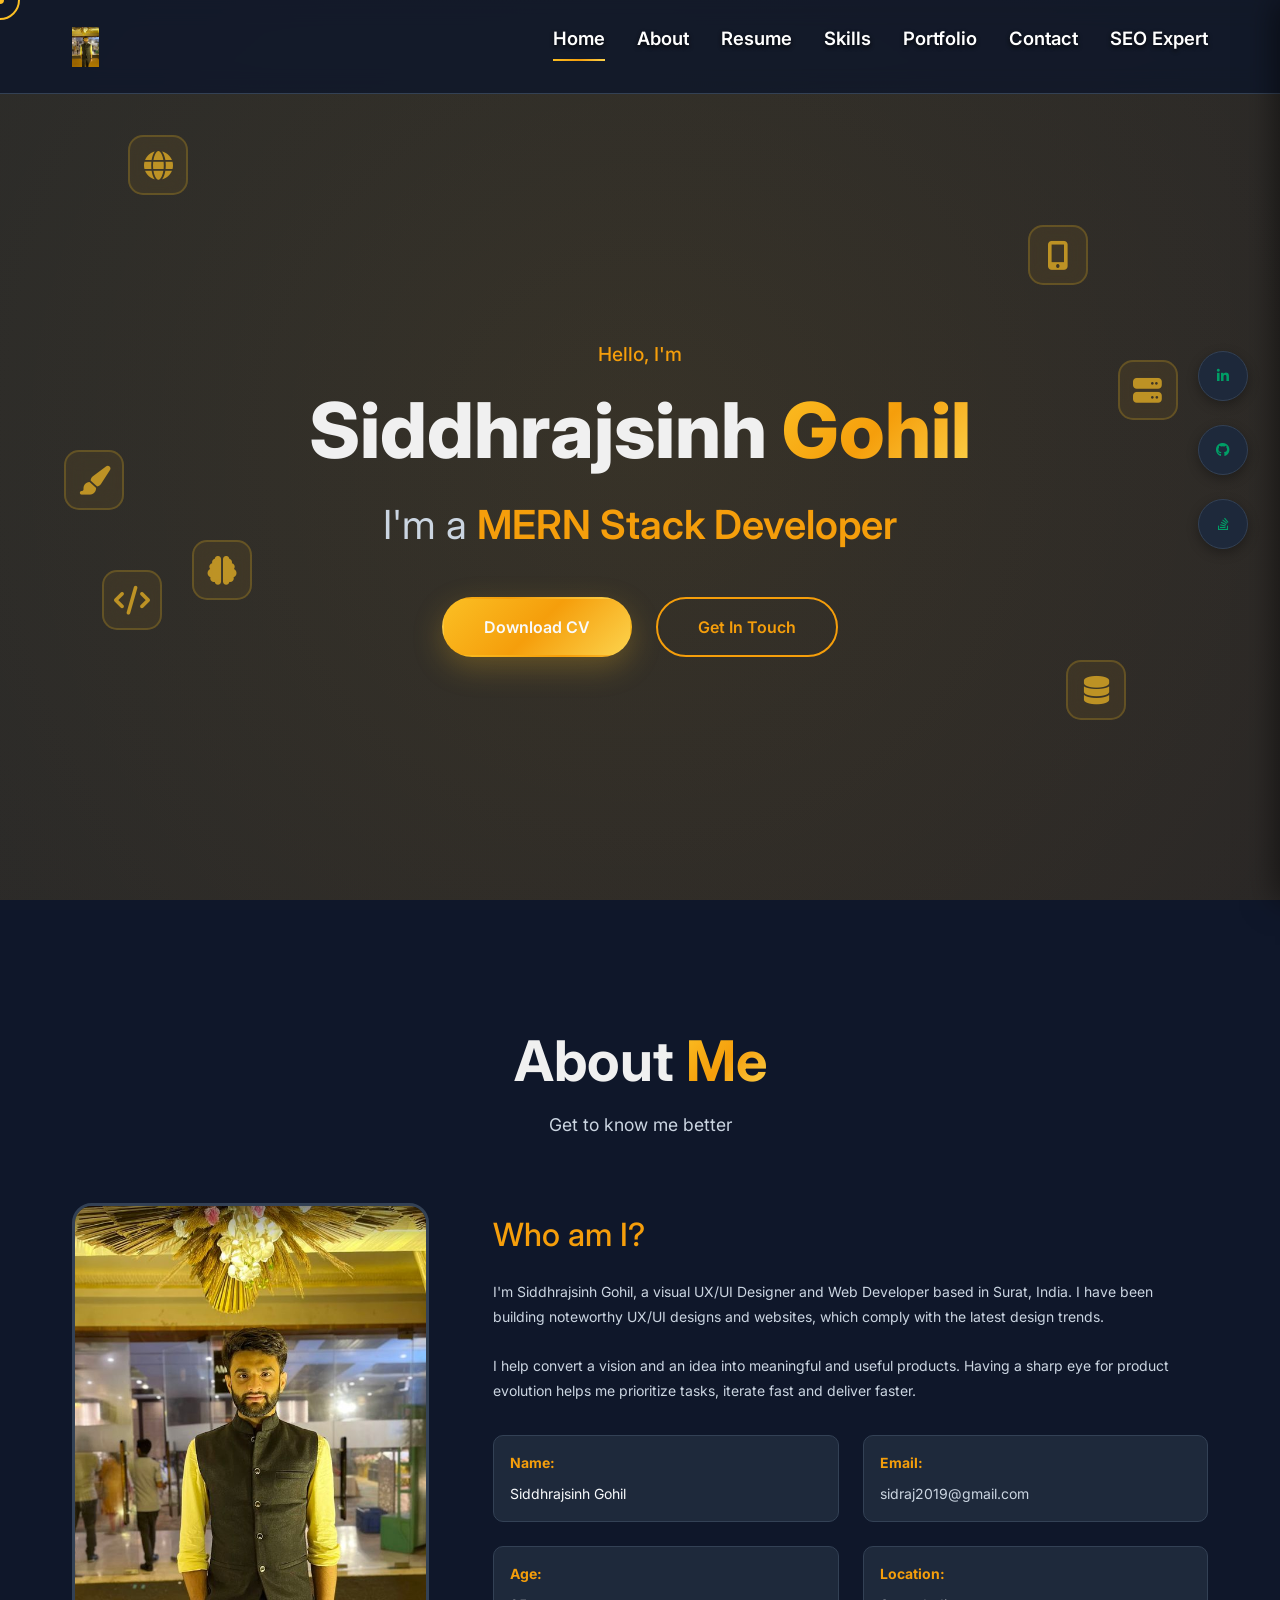
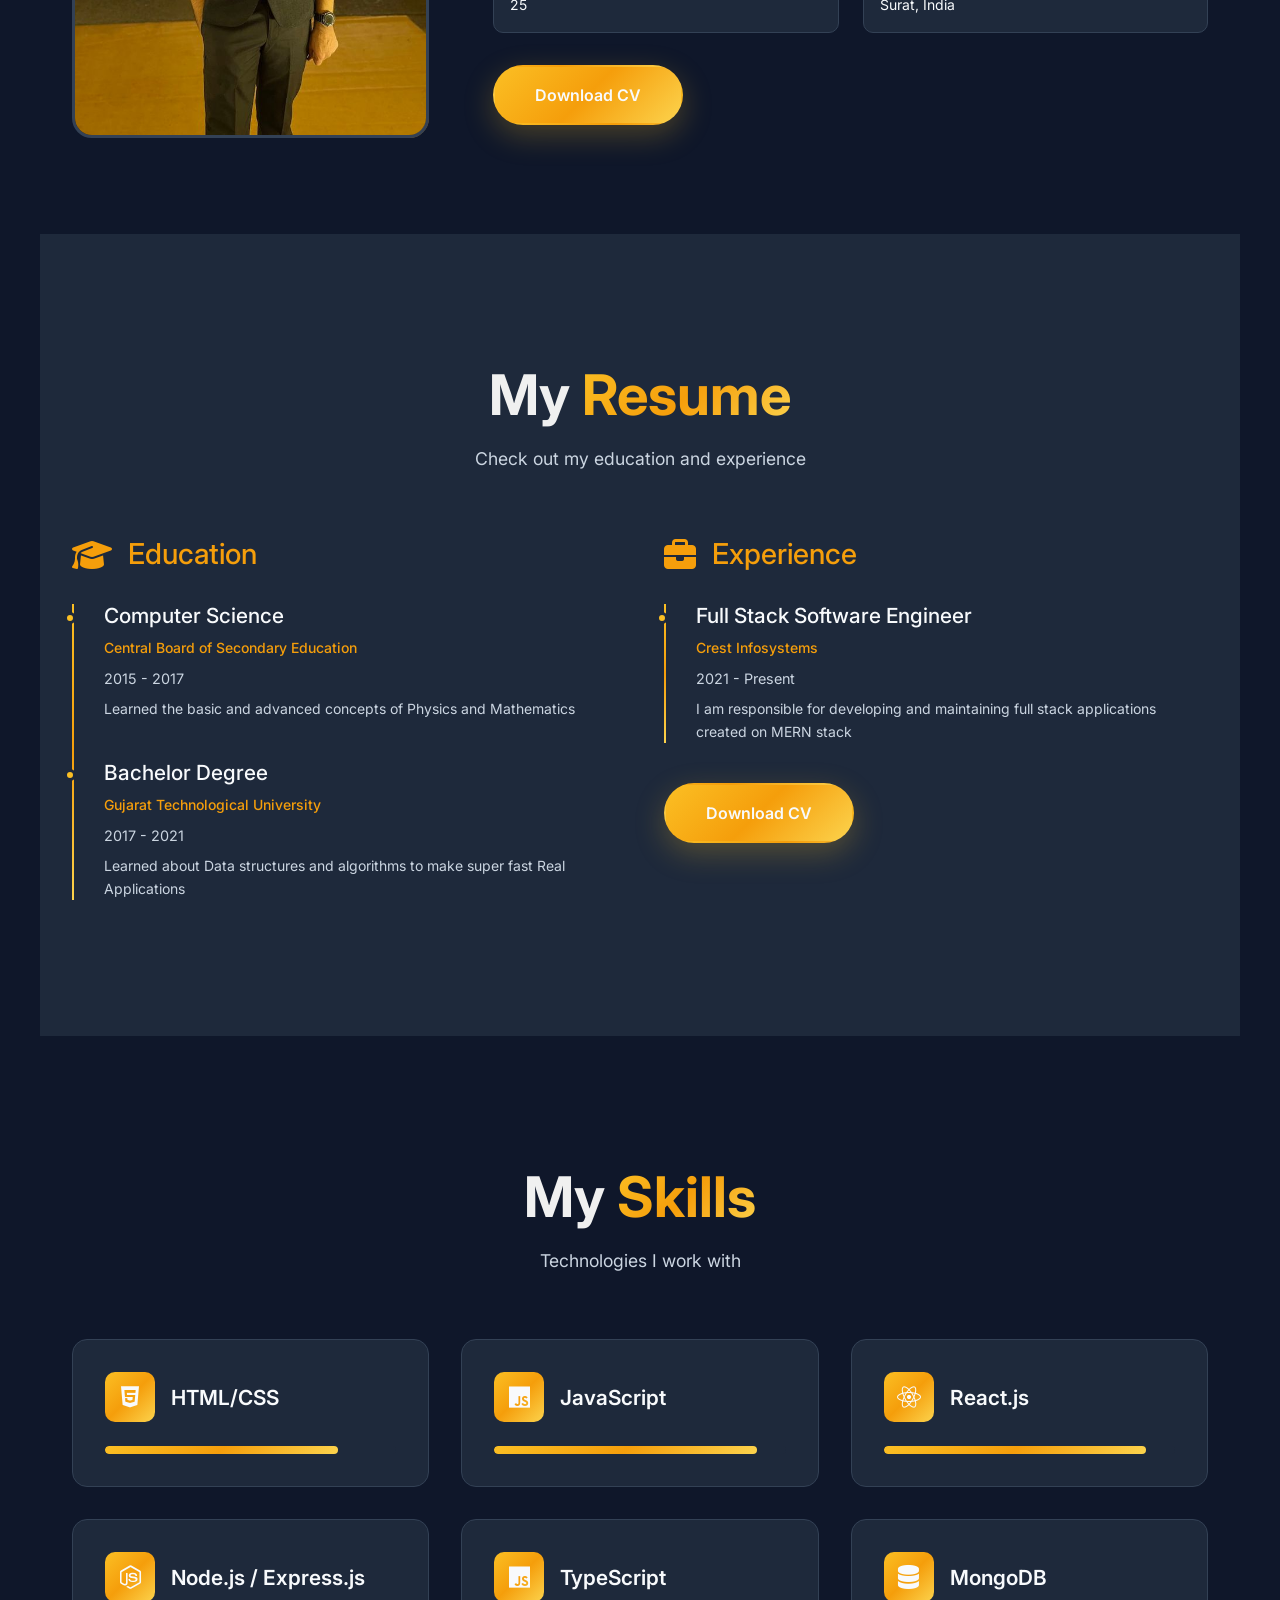
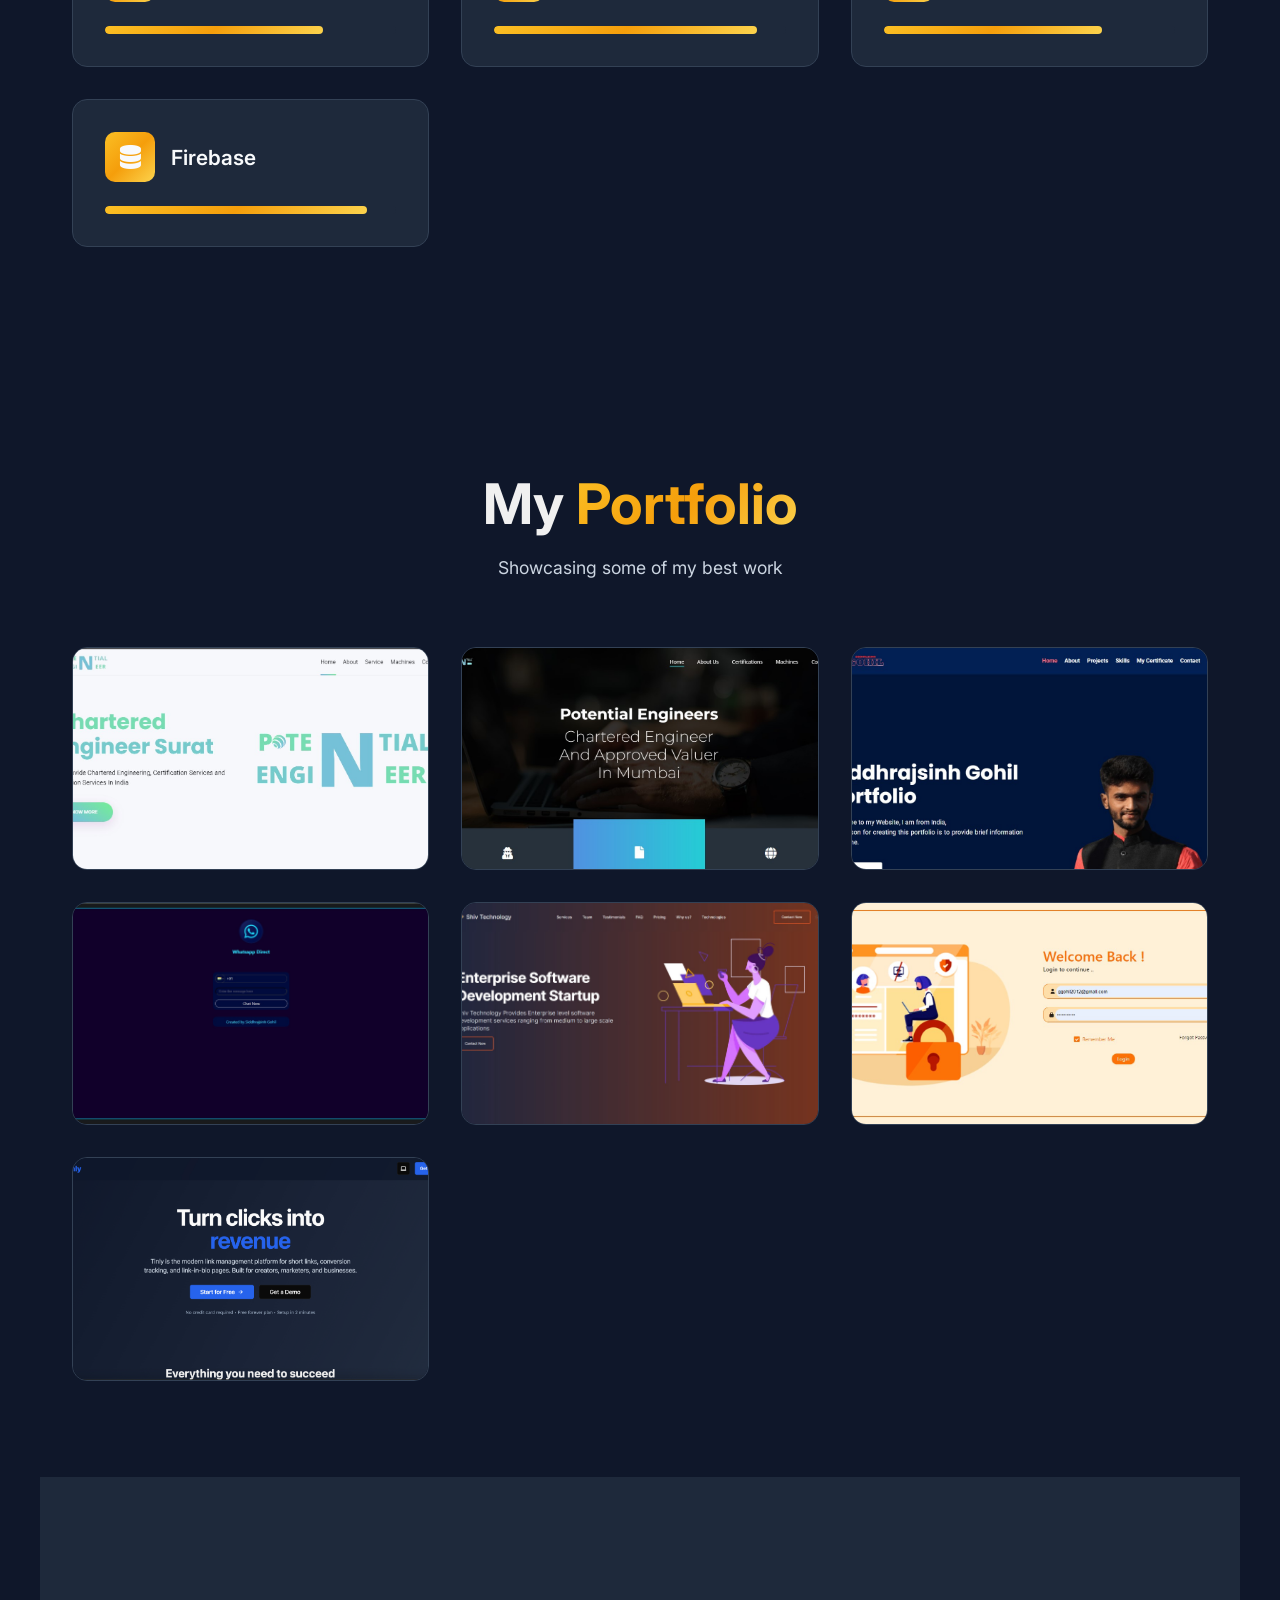
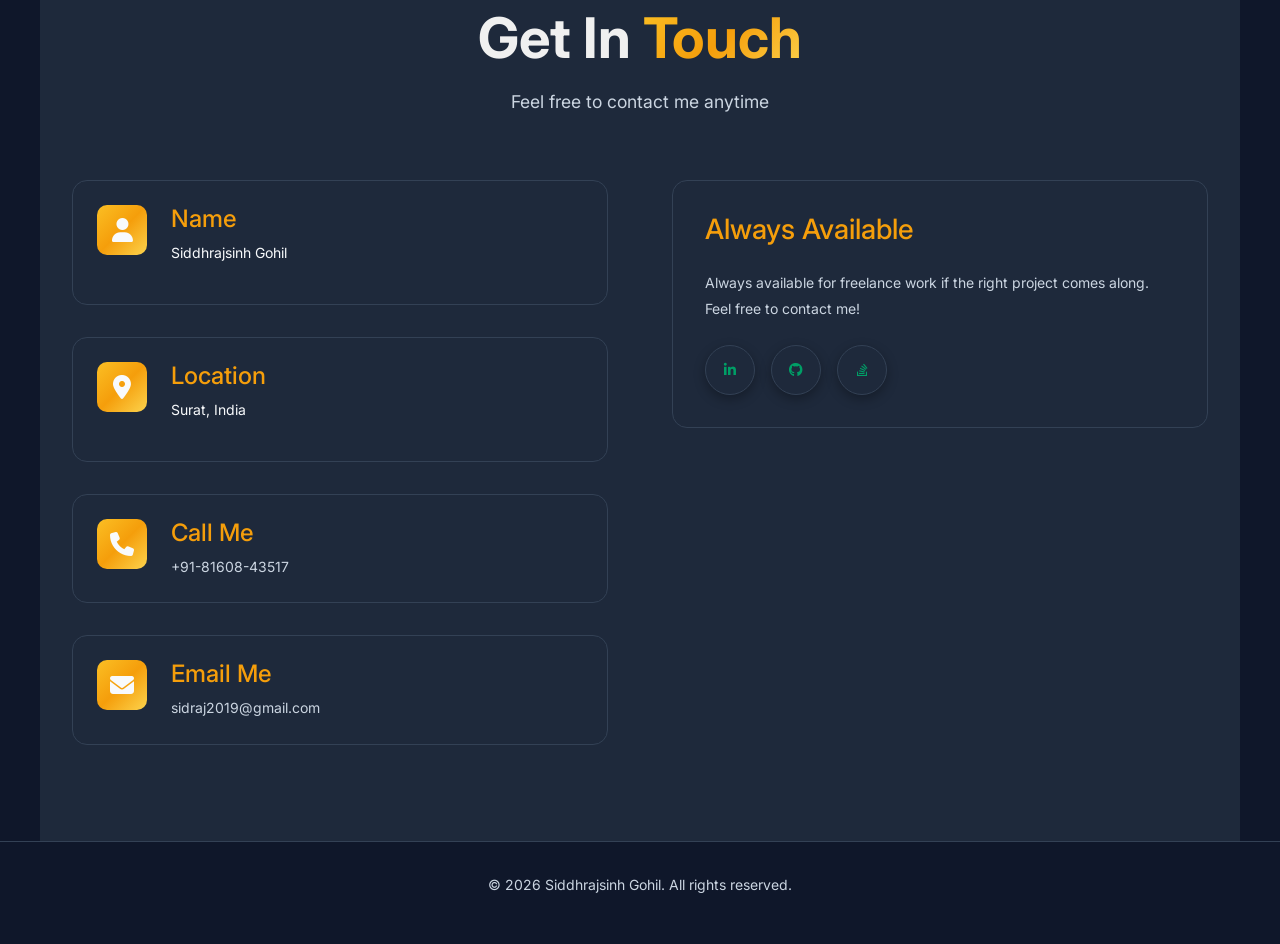
<file: home.html>
<!DOCTYPE html>
<html lang="en">
  <head>
    <meta charset="UTF-8" />
    <meta name="viewport" content="width=device-width, initial-scale=1.0" />
    <meta http-equiv="X-UA-Compatible" content="IE=edge" />

    <!-- SEO Meta Tags -->
    <title>Siddhrajsinh Gohil - Full Stack Developer from Surat</title>
    <meta
      name="title"
      content="Siddhrajsinh Gohil Portfolio | Full Stack Developer"
    />
    <meta
      name="description"
      content="I am Siddhrajsinh Gohil From surat, Full Stack Developer with Expertise in React.js, Node.js, Next.js, Express.js, MongoDB, with experience in Typescript Development and React native"
    />
    <meta
      name="keywords"
      content="Web developer in surat,Siddhrajsinh Gohil,React developer, Siddhraj gohil Web Development portfolio,siddhraj gohil surat,siddhrajsinh gohil,siddhrajsinh gohil surat, web developer in surat,react developer in surat,node developer in surat,mern stack developer in surat,typescript developer in surat,mongodb expert in surat, react expert near me, node expert near me, express.js expert near me,i need react developer, i need node developer, i need mongodb expert, i need react-native developer, react native expert in surat, react native developer in surat"
    />
    <meta name="robots" content="index, follow" />
    <meta name="language" content="English" />
    <meta name="author" content="Siddhrajsinh Ranjitsinh Gohil" />

    <!-- Open Graph / Facebook -->
    <meta property="og:type" content="website" />
    <meta
      property="og:url"
      content="https://sidddev7.github.io/web-developer/home.html"
    />
    <meta
      property="og:title"
      content="Siddhrajsinh Gohil Portfolio | Full Stack Developer from surat"
    />
    <meta
      property="og:description"
      content="I am Siddhrajsinh Gohil From surat, Full Stack Developer with Expertise in React.js, Node.js, Next.js, Express.js, MongoDB, with experience in Typescript Development and React native"
    />
    <meta
      property="og:image"
      content="https://sidddev7.github.io/web-developer/img/info-img.jpg"
    />

    <!-- Twitter -->
    <meta property="twitter:card" content="summary_large_image" />
    <meta
      property="twitter:url"
      content="https://sidddev7.github.io/web-developer/home.html"
    />
    <meta
      property="twitter:title"
      content="Siddhrajsinh Gohil Portfolio | Full Stack Developer from surat"
    />
    <meta
      property="twitter:description"
      content="I am Siddhrajsinh Gohil From surat, Full Stack Developer with Expertise in React.js, Node.js, Express.js, MongoDB, with experience in Typescript Development and React native"
    />
    <meta
      property="twitter:image"
      content="https://sidddev7.github.io/web-developer/img/info-img.jpg"
    />

    <meta
      name="google-site-verification"
      content="PM_p9XdFdRJsBPWEoN58dTrc4ZU3gVCuYIoqZpLAc5A"
    />

    <!-- Favicons -->
    <link
      rel="apple-touch-icon"
      sizes="180x180"
      href="img/favicons/apple-touch-icon.png"
    />
    <link
      rel="icon"
      type="image/png"
      sizes="32x32"
      href="img/favicons/favicon-32x32.png"
    />
    <link
      rel="icon"
      type="image/png"
      sizes="16x16"
      href="img/favicons/favicon-16x16.png"
    />

    <!-- Fonts -->
    <link rel="preconnect" href="https://fonts.googleapis.com" />
    <link rel="preconnect" href="https://fonts.gstatic.com" crossorigin />
    <link
      href="https://fonts.googleapis.com/css2?family=Inter:wght@300;400;500;600;700;800&family=Poppins:wght@300;400;500;600;700;800&display=swap"
      rel="stylesheet"
    />
    <link
      rel="stylesheet"
      href="https://cdnjs.cloudflare.com/ajax/libs/font-awesome/6.4.0/css/all.min.css"
      integrity="sha512-iecdLmaskl7CVkqkXNQ/ZH/XLlvWZOJyj7Yy7tcenmpD1ypASozpmT/E0iPtmFIB46ZmdtAc9eNBvH0H/ZpiBw=="
      crossorigin="anonymous"
      referrerpolicy="no-referrer"
    />

    <!-- CSS Files -->
    <link rel="stylesheet" href="css/bootstrap-custom.css" />
    <link rel="stylesheet" href="css/main.css" />
    <link rel="stylesheet" href="css/custom.css" />
    <link
      rel="stylesheet"
      id="color-scheme"
      href="css/colors/main-darkgreen.css"
    />

    <style>
      :root {
        --primary-color: #fbbf24;
        --secondary-color: #f59e0b;
        --accent-color: #fcd34d;
        --text-primary: #f8fafc;
        --text-secondary: #cbd5e1;
        --bg-primary: #0f172a;
        --bg-secondary: #1e293b;
        --bg-card: #1e293b;
        --border-color: #334155;
        --gradient: linear-gradient(
          135deg,
          #fbbf24 0%,
          #f59e0b 50%,
          #fcd34d 100%
        );
        --gradient-subtle: linear-gradient(
          135deg,
          rgba(251, 191, 36, 0.1) 0%,
          rgba(245, 158, 11, 0.1) 100%
        );
      }

      * {
        margin: 0;
        padding: 0;
        box-sizing: border-box;
      }

      html {
        scroll-behavior: smooth;
        overflow-x: hidden;
        width: 100%;
        max-width: 100vw;
      }

      * {
        box-sizing: border-box;
      }

      *:not(html):not(body) {
        max-width: 100%;
      }

      img,
      video,
      iframe {
        max-width: 100%;
        height: auto;
      }

      body {
        font-family: "Inter", "Poppins", sans-serif;
        background: var(--bg-primary);
        color: var(--text-primary);
        line-height: 1.6;
        overflow-x: hidden;
        overflow-y: auto;
        -webkit-overflow-scrolling: touch;
        width: 100%;
        max-width: 100vw;
        position: relative;
      }

      /* Navigation */
      .navbar {
        position: fixed;
        top: 0;
        left: 0;
        right: 0;
        width: 100%;
        max-width: 100vw;
        background: rgba(15, 23, 42, 0.85);
        backdrop-filter: blur(12px);
        z-index: 1000;
        padding: 1rem 0;
        transition: all 0.3s ease;
        border-bottom: 1px solid var(--border-color);
        box-sizing: border-box;
        overflow: hidden;
      }

      .navbar.scrolled {
        padding: 0.5rem 0;
        box-shadow: 0 4px 20px rgba(0, 0, 0, 0.3);
      }

      .nav-container {
        max-width: 1200px;
        margin: 0 auto;
        padding: 0 2rem;
        display: flex;
        justify-content: space-between;
        align-items: center;
        width: 100%;
        box-sizing: border-box;
      }

      @media (max-width: 768px) {
        .nav-container {
          padding: 0 1rem;
        }
      }

      .logo {
        font-size: 1.5rem;
        font-weight: 700;
        background: var(--gradient);
        -webkit-background-clip: text;
        -webkit-text-fill-color: transparent;
        background-clip: text;
        text-decoration: none;
        display: inline-flex;
        align-items: center;
        justify-content: center;
      }

      .logo img {
        height: 40px;
        width: auto;
        object-fit: contain;
        display: block;
      }

      @media (max-width: 768px) {
        .logo img {
          height: 35px;
        }
      }

      @media (max-width: 480px) {
        .logo img {
          height: 30px;
        }
      }

      .nav-menu {
        display: flex;
        list-style: none;
        gap: 2rem;
        align-items: center;
      }

      .nav-link {
        color: var(--text-secondary);
        text-decoration: none;
        font-weight: 500;
        transition: all 0.3s ease;
        position: relative;
        padding: 0.5rem 0;
      }

      .nav-link::after {
        content: "";
        position: absolute;
        bottom: 0;
        left: 0;
        width: 0;
        height: 2px;
        background: var(--gradient);
        transition: width 0.3s ease;
      }

      .nav-link:hover {
        color: var(--text-primary);
      }

      .nav-link:hover::after,
      .nav-link.active::after {
        width: 100%;
      }

      .nav-link.active {
        color: var(--primary-color);
      }

      .nav-toggle {
        display: none;
        flex-direction: column;
        cursor: pointer;
        gap: 5px;
        z-index: 1001;
        position: relative;
      }

      .nav-toggle span {
        width: 25px;
        height: 3px;
        background: var(--text-primary);
        transition: all 0.3s ease;
      }

      .nav-toggle.active span:nth-child(1) {
        transform: rotate(45deg) translate(8px, 8px);
      }

      .nav-toggle.active span:nth-child(2) {
        opacity: 0;
      }

      .nav-toggle.active span:nth-child(3) {
        transform: rotate(-45deg) translate(7px, -7px);
      }

      /* Hero Section */
      .hero {
        min-height: 100vh;
        display: flex;
        align-items: center;
        justify-content: center;
        position: relative;
        padding: 10rem 2rem 4rem;
        background: var(--gradient-subtle);
        overflow: hidden;
        width: 100%;
        max-width: 100vw;
        box-sizing: border-box;
      }

      @media (max-width: 768px) {
        .hero {
          padding: 8rem 1rem 4rem;
          min-height: auto;
        }
      }

      .hero::before {
        content: "";
        position: absolute;
        top: -50%;
        right: -50%;
        width: 200%;
        height: 200%;
        background: radial-gradient(
          circle,
          rgba(251, 191, 36, 0.08) 0%,
          transparent 70%
        );
        animation: rotate 20s linear infinite;
        pointer-events: none;
        /* Ensure it doesn't cause overflow - parent has overflow: hidden */
      }

      @keyframes rotate {
        from {
          transform: rotate(0deg);
        }
        to {
          transform: rotate(360deg);
        }
      }

      .hero-content {
        max-width: 1200px;
        width: 100%;
        text-align: center;
        position: relative;
        z-index: 1;
        padding: 0 1rem;
        box-sizing: border-box;
      }

      @media (max-width: 768px) {
        .hero-content {
          padding: 0 0.5rem;
          width: 100%;
          max-width: 100%;
        }
      }

      /* Animated Developer Icons */
      .hero-animations {
        position: absolute;
        top: 0;
        left: 0;
        width: 100%;
        height: 100%;
        pointer-events: none;
        z-index: 0;
        overflow: hidden;
      }

      .dev-icon {
        position: absolute;
        width: 60px;
        height: 60px;
        background: rgba(251, 191, 36, 0.1);
        border: 2px solid rgba(251, 191, 36, 0.3);
        border-radius: 15px;
        display: flex;
        align-items: center;
        justify-content: center;
        font-size: 1.8rem;
        color: var(--primary-color);
        backdrop-filter: blur(10px);
        animation: float 6s ease-in-out infinite;
        opacity: 0.7;
        transition: all 0.3s ease;
      }

      .dev-icon:hover {
        opacity: 1;
        transform: scale(1.1);
        background: rgba(251, 191, 36, 0.2);
        border-color: var(--primary-color);
      }

      .dev-icon:nth-child(1) {
        top: 15%;
        left: 10%;
        animation: float 8s ease-in-out infinite, pulse 3s ease-in-out infinite;
        animation-delay: 0s;
      }

      .dev-icon:nth-child(2) {
        top: 25%;
        right: 15%;
        animation: float 7s ease-in-out infinite,
          pulse 3.5s ease-in-out infinite;
        animation-delay: 1s;
      }

      .dev-icon:nth-child(3) {
        bottom: 30%;
        left: 8%;
        animation: float 9s ease-in-out infinite, pulse 4s ease-in-out infinite;
        animation-delay: 2s;
      }

      .dev-icon:nth-child(4) {
        bottom: 20%;
        right: 12%;
        animation: float 8.5s ease-in-out infinite,
          pulse 3.2s ease-in-out infinite;
        animation-delay: 1.5s;
      }

      .dev-icon:nth-child(5) {
        top: 50%;
        left: 5%;
        animation: float 7.5s ease-in-out infinite,
          pulse 3.8s ease-in-out infinite;
        animation-delay: 0.5s;
      }

      .dev-icon:nth-child(6) {
        top: 40%;
        right: 8%;
        animation: float 8s ease-in-out infinite,
          pulse 3.3s ease-in-out infinite;
        animation-delay: 2.5s;
      }

      .dev-icon:nth-child(7) {
        top: 60%;
        left: 15%;
        animation: float 7.8s ease-in-out infinite,
          pulse 3.6s ease-in-out infinite;
        animation-delay: 3s;
      }

      @keyframes float {
        0%,
        100% {
          transform: translateY(0px) translateX(0px) rotate(0deg);
        }
        25% {
          transform: translateY(-25px) translateX(15px) rotate(8deg);
        }
        50% {
          transform: translateY(-15px) translateX(-15px) rotate(-8deg);
        }
        75% {
          transform: translateY(-35px) translateX(8px) rotate(5deg);
        }
      }

      @keyframes pulse {
        0%,
        100% {
          opacity: 0.6;
        }
        50% {
          opacity: 0.9;
        }
      }

      .dev-icon::before {
        content: "";
        position: absolute;
        width: 100%;
        height: 100%;
        border-radius: 15px;
        background: var(--gradient);
        opacity: 0;
        transition: opacity 0.3s ease;
        z-index: -1;
      }

      .dev-icon:hover::before {
        opacity: 0.1;
      }

      @media (max-width: 768px) {
        .dev-icon {
          width: 50px;
          height: 50px;
          font-size: 1.5rem;
        }

        .dev-icon:nth-child(1) {
          top: 10%;
          left: 5%;
        }

        .dev-icon:nth-child(2) {
          top: 15%;
          right: 5%;
        }

        .dev-icon:nth-child(3) {
          bottom: 25%;
          left: 3%;
        }

        .dev-icon:nth-child(4) {
          bottom: 15%;
          right: 5%;
        }

        .dev-icon:nth-child(5) {
          top: 45%;
          left: 2%;
        }

        .dev-icon:nth-child(6) {
          top: 35%;
          right: 3%;
        }

        .dev-icon:nth-child(7) {
          top: 55%;
          left: 4%;
        }
      }

      @media (max-width: 480px) {
        .dev-icon {
          width: 40px;
          height: 40px;
          font-size: 1.2rem;
          opacity: 0.5;
        }
      }

      .hero-greeting {
        font-size: 1.2rem;
        color: var(--secondary-color);
        margin-bottom: 1rem;
        font-weight: 500;
        opacity: 0;
        animation: fadeInUp 0.8s ease 0.2s forwards;
      }

      @media (max-width: 768px) {
        .hero-greeting {
          font-size: 1rem;
          margin-bottom: 0.75rem;
        }
      }

      .hero-name {
        font-size: clamp(2rem, 6vw, 6rem);
        font-weight: 800;
        margin-bottom: 1.5rem;
        line-height: 1.2;
        opacity: 0;
        animation: fadeInUp 0.8s ease 0.4s forwards;
        word-break: break-word;
        overflow-wrap: break-word;
        padding: 0 0.5rem;
      }

      @media (max-width: 768px) {
        .hero-name {
          font-size: clamp(1.8rem, 8vw, 3rem);
          padding: 0;
          margin-bottom: 1rem;
          max-width: 100%;
          word-break: break-word;
          overflow-wrap: break-word;
          hyphens: auto;
        }
      }

      @media (max-width: 480px) {
        .hero-name {
          font-size: clamp(1.5rem, 7vw, 2.5rem);
          line-height: 1.3;
        }
      }

      .hero-name span {
        background: var(--gradient);
        -webkit-background-clip: text;
        -webkit-text-fill-color: transparent;
        background-clip: text;
      }

      .hero-title {
        font-size: clamp(1.2rem, 4vw, 2.5rem);
        color: var(--text-secondary);
        margin-bottom: 2rem;
        font-weight: 400;
        opacity: 0;
        animation: fadeInUp 0.8s ease 0.6s forwards;
        padding: 0 0.5rem;
      }

      @media (max-width: 768px) {
        .hero-title {
          font-size: clamp(1rem, 5vw, 1.5rem);
          padding: 0;
          margin-bottom: 1.5rem;
        }
      }

      .hero-title .typing-text {
        color: var(--secondary-color);
        font-weight: 600;
      }

      .hero-buttons {
        display: flex;
        gap: 1.5rem;
        justify-content: center;
        flex-wrap: wrap;
        margin-top: 3rem;
        opacity: 0;
        animation: fadeInUp 0.8s ease 0.8s forwards;
        padding: 0 1rem;
      }

      @media (max-width: 768px) {
        .hero-buttons {
          flex-direction: column;
          gap: 1rem;
          margin-top: 2rem;
          padding: 0;
          width: 100%;
        }
      }

      .btn {
        padding: 1rem 2.5rem;
        border-radius: 50px;
        font-weight: 600;
        text-decoration: none;
        transition: all 0.3s ease;
        display: inline-flex;
        align-items: center;
        justify-content: center;
        border: 2px solid transparent;
        cursor: pointer;
        white-space: nowrap;
        font-size: 1rem;
        min-height: 48px;
        box-sizing: border-box;
      }

      @media (max-width: 768px) {
        .btn {
          width: 100%;
          max-width: 100%;
          padding: 0.9rem 1.5rem;
          text-align: center;
          box-sizing: border-box;
          font-size: 0.95rem;
          min-height: 50px;
          border-radius: 25px;
        }
      }

      @media (max-width: 480px) {
        .btn {
          padding: 0.85rem 1.25rem;
          font-size: 0.9rem;
          min-height: 48px;
          border-radius: 24px;
        }
      }

      @media (max-width: 360px) {
        .btn {
          padding: 0.8rem 1rem;
          font-size: 0.85rem;
          min-height: 46px;
        }
      }

      .btn-primary {
        background: var(--gradient);
        color: var(--text-primary);
        box-shadow: 0 10px 30px rgba(251, 191, 36, 0.25);
      }

      .btn-primary:hover {
        transform: translateY(-3px);
        box-shadow: 0 15px 40px rgba(251, 191, 36, 0.35);
      }

      .btn-outline {
        border: 2px solid var(--secondary-color);
        color: var(--secondary-color);
        background: transparent;
      }

      .btn-outline:hover {
        background: var(--secondary-color);
        color: var(--bg-primary);
        transform: translateY(-3px);
      }

      .social-links {
        position: fixed;
        right: 2rem;
        top: 50%;
        transform: translateY(-50%);
        display: flex;
        flex-direction: column;
        gap: 1.5rem;
        z-index: 100;
      }

      @media (max-width: 768px) {
        .social-links {
          right: 1rem;
          gap: 1rem;
        }
      }

      @media (max-width: 480px) {
        .social-links {
          right: 0.5rem;
          gap: 0.75rem;
        }
      }

      @media (max-width: 360px) {
        .social-links {
          right: 0.25rem;
          gap: 0.5rem;
        }
      }

      .social-link {
        width: 50px;
        height: 50px;
        border-radius: 50%;
        background: var(--bg-card);
        border: 1px solid var(--border-color);
        display: flex;
        align-items: center;
        justify-content: center;
        color: var(--text-secondary);
        text-decoration: none;
        transition: all 0.3s ease;
        flex-shrink: 0;
        box-shadow: 0 4px 12px rgba(0, 0, 0, 0.3);
      }

      .social-link:hover {
        background: var(--gradient);
        color: var(--text-primary);
        transform: translateX(-5px) scale(1.1);
        border-color: transparent;
        box-shadow: 0 6px 20px rgba(251, 191, 36, 0.4);
      }

      @media (max-width: 768px) {
        .social-link {
          width: 45px;
          height: 45px;
        }

        .social-link:hover {
          transform: translateX(-3px) scale(1.1);
        }
      }

      @media (max-width: 480px) {
        .social-link {
          width: 40px;
          height: 40px;
          font-size: 0.9rem;
        }
      }

      /* Section Styles */
      .section {
        padding: 8rem 2rem 6rem;
        max-width: 1200px;
        margin: 0 auto;
        min-height: auto;
        scroll-margin-top: 80px;
        width: 100%;
        box-sizing: border-box;
      }

      @media (max-width: 768px) {
        .section {
          padding: 4rem 1rem 3rem;
        }
      }

      .section-title {
        font-size: clamp(2rem, 5vw, 3.5rem);
        font-weight: 700;
        margin-bottom: 1rem;
        text-align: center;
      }

      .section-subtitle {
        text-align: center;
        color: var(--text-secondary);
        font-size: 1.1rem;
        margin-bottom: 4rem;
      }

      .section-title span {
        background: var(--gradient);
        -webkit-background-clip: text;
        -webkit-text-fill-color: transparent;
        background-clip: text;
      }

      /* About Section */
      .about-content {
        display: grid;
        grid-template-columns: 1fr 2fr;
        gap: 4rem;
        align-items: center;
        width: 100%;
        max-width: 100%;
        box-sizing: border-box;
      }

      @media (max-width: 768px) {
        .about-content {
          grid-template-columns: 1fr;
          gap: 2rem;
        }
      }

      .about-image {
        position: relative;
        overflow: hidden;
        width: 100%;
        max-width: 100%;
      }

      .about-image img {
        width: 100%;
        border-radius: 20px;
        border: 3px solid var(--border-color);
        transition: all 0.3s ease;
        display: block;
        max-width: 100%;
      }

      .about-image::before {
        content: "";
        position: absolute;
        top: 20px;
        left: 20px;
        width: calc(100% - 20px);
        height: calc(100% - 20px);
        border: 3px solid var(--secondary-color);
        border-radius: 20px;
        z-index: -1;
        opacity: 0.5;
        pointer-events: none;
        box-sizing: border-box;
      }

      @media (max-width: 768px) {
        .about-image::before {
          top: 15px;
          left: 15px;
          width: calc(100% - 15px);
          height: calc(100% - 15px);
        }
      }

      @media (max-width: 480px) {
        .about-image::before {
          top: 10px;
          left: 10px;
          width: calc(100% - 10px);
          height: calc(100% - 10px);
        }
      }

      .about-text h3 {
        font-size: 2rem;
        margin-bottom: 1.5rem;
        color: var(--secondary-color);
      }

      .about-text p {
        color: var(--text-secondary);
        margin-bottom: 1.5rem;
        line-height: 1.8;
      }

      .about-info {
        display: grid;
        grid-template-columns: repeat(2, 1fr);
        gap: 1.5rem;
        margin: 2rem 0;
      }

      .info-item {
        padding: 1rem;
        background: var(--bg-card);
        border-radius: 10px;
        border: 1px solid var(--border-color);
      }

      .info-item strong {
        color: var(--secondary-color);
        display: block;
        margin-bottom: 0.5rem;
      }

      /* Skills Section */
      .skills-grid {
        display: grid;
        grid-template-columns: repeat(auto-fit, minmax(300px, 1fr));
        gap: 2rem;
        width: 100%;
        max-width: 100%;
        box-sizing: border-box;
      }

      @media (max-width: 768px) {
        .skills-grid {
          grid-template-columns: 1fr;
          gap: 1.5rem;
        }
      }

      .skill-card {
        background: var(--bg-card);
        padding: 2rem;
        border-radius: 15px;
        border: 1px solid var(--border-color);
        transition: all 0.3s ease;
      }

      .skill-card:hover {
        transform: translateY(-10px);
        border-color: var(--secondary-color);
        box-shadow: 0 10px 30px rgba(251, 191, 36, 0.2);
      }

      .skill-header {
        display: flex;
        align-items: center;
        gap: 1rem;
        margin-bottom: 1.5rem;
      }

      .skill-icon {
        width: 50px;
        height: 50px;
        border-radius: 10px;
        background: var(--gradient);
        display: flex;
        align-items: center;
        justify-content: center;
        font-size: 1.5rem;
      }

      .skill-name {
        font-size: 1.3rem;
        font-weight: 600;
      }

      .skill-bar {
        width: 100%;
        height: 8px;
        background: var(--bg-secondary);
        border-radius: 10px;
        overflow: hidden;
        margin-top: 1rem;
      }

      .skill-progress {
        height: 100%;
        background: var(--gradient);
        border-radius: 10px;
        transition: width 1s ease;
      }

      /* Portfolio Section */
      .portfolio-grid {
        display: grid;
        grid-template-columns: repeat(auto-fill, minmax(350px, 1fr));
        gap: 2rem;
        width: 100%;
        max-width: 100%;
        box-sizing: border-box;
      }

      @media (max-width: 768px) {
        .portfolio-grid {
          grid-template-columns: 1fr;
          gap: 1.5rem;
        }
      }

      @media (max-width: 480px) {
        .portfolio-grid {
          gap: 1rem;
        }
      }

      .portfolio-item {
        position: relative;
        border-radius: 15px;
        overflow: hidden;
        aspect-ratio: 16/10;
        cursor: pointer;
        border: 1px solid var(--border-color);
        transition: transform 0.3s ease, box-shadow 0.3s ease;
        width: 100%;
        max-width: 100%;
        box-sizing: border-box;
      }

      .portfolio-item:active {
        transform: scale(0.98);
      }

      .portfolio-item img {
        width: 100%;
        height: 100%;
        object-fit: cover;
        transition: transform 0.5s ease;
        display: block;
        max-width: 100%;
      }

      .portfolio-overlay {
        position: absolute;
        top: 0;
        left: 0;
        width: 100%;
        height: 100%;
        background: linear-gradient(
          135deg,
          rgba(251, 191, 36, 0.95) 0%,
          rgba(245, 158, 11, 0.95) 100%
        );
        display: flex;
        flex-direction: column;
        align-items: center;
        justify-content: center;
        opacity: 0;
        transition: opacity 0.3s ease;
        padding: 2rem;
        text-align: center;
      }

      .portfolio-item:hover .portfolio-overlay {
        opacity: 1;
      }

      .portfolio-item:hover img {
        transform: scale(1.1);
      }

      .portfolio-title {
        font-size: 1.5rem;
        font-weight: 600;
        margin-bottom: 0.5rem;
      }

      .portfolio-link {
        color: var(--text-primary);
        text-decoration: none;
        margin-top: 1rem;
        padding: 0.5rem 1.5rem;
        border: 2px solid var(--text-primary);
        border-radius: 25px;
        transition: all 0.3s ease;
      }

      .portfolio-link:hover {
        background: var(--text-primary);
        color: var(--bg-primary);
      }

      /* Portfolio Drawer */
      .portfolio-drawer-overlay {
        position: fixed;
        top: 0;
        left: 0;
        width: 100%;
        height: 100%;
        background: rgba(0, 0, 0, 0.8);
        backdrop-filter: blur(5px);
        z-index: 9998;
        opacity: 0;
        visibility: hidden;
        transition: all 0.3s ease;
      }

      .portfolio-drawer-overlay.active {
        opacity: 1;
        visibility: visible;
      }

      .portfolio-drawer {
        position: fixed;
        top: 0;
        left: 0;
        right: 0;
        width: 100%;
        max-width: 100vw;
        height: 100%;
        background: var(--bg-primary);
        z-index: 9999;
        transform: translateX(100%);
        transition: transform 0.4s cubic-bezier(0.4, 0, 0.2, 1);
        display: flex;
        flex-direction: column;
        box-shadow: -5px 0 30px rgba(0, 0, 0, 0.5);
        box-sizing: border-box;
        overflow: hidden;
      }

      .portfolio-drawer.active {
        transform: translateX(0);
      }

      .portfolio-drawer-header {
        padding: 1.5rem 2rem;
        border-bottom: 1px solid var(--border-color);
        display: flex;
        justify-content: space-between;
        align-items: center;
        background: var(--bg-secondary);
        flex-shrink: 0;
      }

      .portfolio-drawer-title {
        font-size: 1.5rem;
        font-weight: 600;
        color: var(--text-primary);
        margin: 0;
      }

      .portfolio-drawer-close {
        width: 40px;
        height: 40px;
        border-radius: 50%;
        background: var(--bg-card);
        border: 1px solid var(--border-color);
        display: flex;
        align-items: center;
        justify-content: center;
        cursor: pointer;
        transition: all 0.3s ease;
        color: var(--text-secondary);
      }

      .portfolio-drawer-close:hover {
        background: var(--primary-color);
        border-color: var(--primary-color);
        color: var(--text-primary);
        transform: rotate(90deg);
      }

      .portfolio-drawer-body {
        flex: 1;
        overflow: hidden;
        position: relative;
      }

      .portfolio-drawer-iframe {
        width: 100%;
        height: 100%;
        border: none;
        background: #fff;
      }

      .portfolio-drawer-actions {
        padding: 1rem 2rem;
        border-top: 1px solid var(--border-color);
        display: flex;
        gap: 1rem;
        justify-content: flex-end;
        background: var(--bg-secondary);
        flex-shrink: 0;
      }

      .portfolio-drawer-btn {
        padding: 0.75rem 1.5rem;
        border-radius: 8px;
        font-weight: 500;
        text-decoration: none;
        transition: all 0.3s ease;
        display: inline-flex;
        align-items: center;
        gap: 0.5rem;
        border: none;
        cursor: pointer;
        font-size: 0.95rem;
        min-height: 44px;
        box-sizing: border-box;
      }

      @media (max-width: 768px) {
        .portfolio-drawer-btn {
          padding: 0.85rem 1.25rem;
          font-size: 0.9rem;
          min-height: 48px;
          border-radius: 10px;
        }
      }

      @media (max-width: 480px) {
        .portfolio-drawer-btn {
          padding: 0.8rem 1rem;
          font-size: 0.85rem;
          min-height: 46px;
        }
      }

      .portfolio-drawer-btn-secondary {
        background: var(--bg-card);
        color: var(--text-secondary);
        border: 1px solid var(--border-color);
      }

      .portfolio-drawer-btn-secondary:hover {
        background: var(--bg-primary);
        border-color: var(--primary-color);
        color: var(--primary-color);
      }

      .portfolio-drawer-btn-primary {
        background: var(--gradient);
        color: var(--text-primary);
      }

      .portfolio-drawer-btn-primary:hover {
        transform: translateY(-2px);
        box-shadow: 0 5px 15px rgba(251, 191, 36, 0.4);
      }

      /* Mobile Drawer (Bottom) */
      @media (max-width: 768px) {
        .portfolio-drawer {
          left: 0;
          right: 0;
          width: 100%;
          height: 100%;
          top: 0;
          bottom: 0;
          transform: translateY(100%);
          border-radius: 0;
        }

        .portfolio-drawer.active {
          transform: translateY(0);
        }

        .portfolio-drawer-header {
          padding: 1rem 1.5rem;
        }

        .portfolio-drawer-title {
          font-size: 1.2rem;
        }

        .portfolio-drawer-actions {
          padding: 1rem 1.5rem;
          flex-direction: column;
        }

        .portfolio-drawer-btn {
          width: 100%;
          justify-content: center;
          gap: 0.75rem;
        }
      }

      /* Loading State */
      .portfolio-drawer-loading {
        position: absolute;
        top: 50%;
        left: 50%;
        transform: translate(-50%, -50%);
        display: flex;
        flex-direction: column;
        align-items: center;
        gap: 1rem;
        color: var(--text-secondary);
      }

      .portfolio-drawer-spinner {
        width: 50px;
        height: 50px;
        border: 3px solid var(--border-color);
        border-top-color: var(--primary-color);
        border-radius: 50%;
        animation: spin 1s linear infinite;
      }

      /* Contact Section */
      .contact-content {
        display: grid;
        grid-template-columns: 1fr 1fr;
        gap: 4rem;
        width: 100%;
        max-width: 100%;
        box-sizing: border-box;
      }

      @media (max-width: 768px) {
        .contact-content {
          grid-template-columns: 1fr;
          gap: 2rem;
        }
      }

      .contact-info {
        display: flex;
        flex-direction: column;
        gap: 2rem;
      }

      .contact-item {
        display: flex;
        align-items: start;
        gap: 1.5rem;
        padding: 1.5rem;
        background: var(--bg-card);
        border-radius: 15px;
        border: 1px solid var(--border-color);
        transition: all 0.3s ease;
      }

      .contact-item:hover {
        border-color: var(--secondary-color);
        transform: translateX(10px);
      }

      .contact-icon {
        width: 50px;
        height: 50px;
        border-radius: 10px;
        background: var(--gradient);
        display: flex;
        align-items: center;
        justify-content: center;
        font-size: 1.5rem;
        flex-shrink: 0;
      }

      .contact-details h4 {
        margin-bottom: 0.5rem;
        color: var(--secondary-color);
      }

      .contact-details a {
        color: var(--text-secondary);
        text-decoration: none;
        transition: color 0.3s ease;
      }

      .contact-details a:hover {
        color: var(--secondary-color);
      }

      /* Animations */
      @keyframes fadeInUp {
        from {
          opacity: 0;
          transform: translateY(30px);
        }
        to {
          opacity: 1;
          transform: translateY(0);
        }
      }

      .fade-in {
        opacity: 0;
        transform: translateY(30px);
        transition: all 0.6s ease;
      }

      .fade-in.visible {
        opacity: 1;
        transform: translateY(0);
      }

      /* Prevent horizontal overflow */
      @media (max-width: 768px) {
        body,
        html {
          overflow-x: hidden !important;
          width: 100% !important;
          max-width: 100vw !important;
        }

        * {
          max-width: 100vw;
        }
      }

      /* Responsive */
      @media (max-width: 768px) {
        .nav-menu {
          position: fixed !important;
          top: 0 !important;
          left: -100% !important;
          right: auto !important;
          flex-direction: column !important;
          background: rgba(15, 23, 42, 0.98) !important;
          backdrop-filter: none !important;
          width: 85% !important;
          max-width: 320px !important;
          height: 100vh !important;
          max-height: 100vh !important;
          padding: 100px 1rem 2rem 1rem !important;
          transition: left 0.4s cubic-bezier(0.4, 0, 0.2, 1) !important;
          border-right: 2px solid var(--border-color) !important;
          z-index: 9999 !important;
          overflow-y: auto !important;
          overflow-x: visible !important;
          box-shadow: 4px 0 30px rgba(0, 0, 0, 0.5) !important;
          display: flex !important;
          visibility: visible !important;
          opacity: 1 !important;
          margin: 0 !important;
          gap: 0 !important;
          align-items: stretch !important;
          justify-content: flex-start !important;
          color: #ffffff !important;
          text-indent: 0 !important;
          font-size: 1rem !important;
          isolation: isolate !important;
          transform: translateZ(0) !important;
          will-change: transform !important;
        }

        .nav-menu.active {
          left: 0 !important;
          visibility: visible !important;
          opacity: 1 !important;
          display: flex !important;
        }

        .nav-menu li {
          width: 100% !important;
          margin: 0.5rem 0 !important;
          padding: 0 1.5rem !important;
          list-style: none !important;
          display: block !important;
          visibility: visible !important;
          opacity: 1 !important;
          position: relative !important;
          min-height: 50px !important;
        }

        .nav-menu .nav-link {
          display: block !important;
          padding: 1.25rem 1.5rem !important;
          width: 100% !important;
          min-width: 100% !important;
          text-align: left !important;
          font-size: 1.15rem !important;
          font-weight: 600 !important;
          border-bottom: 1px solid rgba(51, 65, 85, 0.5) !important;
          border-radius: 8px !important;
          margin: 0 !important;
          transition: all 0.3s ease !important;
          color: #ffffff !important;
          visibility: visible !important;
          opacity: 1 !important;
          text-decoration: none !important;
          position: relative !important;
          z-index: 10000 !important;
          background: rgba(30, 41, 59, 0.9) !important;
          background-clip: padding-box !important;
          -webkit-background-clip: padding-box !important;
          line-height: 1.6 !important;
          white-space: normal !important;
          overflow: visible !important;
          text-overflow: clip !important;
          text-shadow: 0 2px 4px rgba(0, 0, 0, 0.8) !important;
          -webkit-text-fill-color: #ffffff !important;
          -webkit-font-smoothing: antialiased !important;
          -moz-osx-font-smoothing: grayscale !important;
          transform: translateZ(0) !important;
          will-change: auto !important;
          mix-blend-mode: normal !important;
          clip: auto !important;
          clip-path: none !important;
          min-height: 50px !important;
        }

        .nav-menu .nav-link::before,
        .nav-menu .nav-link::after {
          display: none !important;
          content: none !important;
          width: 0 !important;
          height: 0 !important;
          opacity: 0 !important;
          visibility: hidden !important;
        }

        .nav-menu .nav-link * {
          color: #ffffff !important;
          visibility: visible !important;
          opacity: 1 !important;
          -webkit-text-fill-color: #ffffff !important;
          background-clip: padding-box !important;
          -webkit-background-clip: padding-box !important;
        }

        .nav-menu .nav-link span {
          color: #ffffff !important;
          display: inline-block !important;
          visibility: visible !important;
          opacity: 1 !important;
          font-size: 1.15rem !important;
          font-weight: 600 !important;
          text-shadow: 0 2px 4px rgba(0, 0, 0, 0.8) !important;
          -webkit-text-fill-color: #ffffff !important;
          background-clip: padding-box !important;
          -webkit-background-clip: padding-box !important;
          position: relative !important;
          z-index: 10001 !important;
          line-height: 1.6 !important;
          width: 100% !important;
          min-height: 1.5em !important;
        }

        .nav-menu .nav-link:first-child {
          margin-top: 0 !important;
        }

        .nav-menu .nav-link:hover,
        .nav-menu .nav-link.active {
          background: var(--gradient-subtle) !important;
          color: #fbbf24 !important;
          border-bottom-color: #fbbf24 !important;
          transform: translateX(5px) !important;
          padding-left: 1.5rem !important;
        }

        .nav-menu .nav-link::after {
          display: none !important;
        }

        /* Backdrop overlay for mobile menu */
        .nav-menu-backdrop {
          position: fixed;
          top: 0;
          left: 0;
          width: 100vw;
          height: 100vh;
          background: rgba(0, 0, 0, 0.6);
          backdrop-filter: blur(3px);
          z-index: 9998;
          opacity: 0;
          visibility: hidden;
          transition: opacity 0.4s ease, visibility 0.4s ease;
          pointer-events: none;
        }

        .nav-menu-backdrop.active {
          opacity: 1;
          visibility: visible;
          pointer-events: auto;
        }

        .nav-toggle {
          display: flex;
          position: relative;
          z-index: 10000;
        }

        .about-content,
        .contact-content {
          grid-template-columns: 1fr;
        }

        .portfolio-grid {
          grid-template-columns: 1fr;
        }

        .nav-container {
          padding: 0 1rem;
        }

        .hero-content {
          width: 100%;
          max-width: 100%;
        }

        .about-content,
        .contact-content {
          width: 100%;
          max-width: 100%;
        }

        .portfolio-grid {
          width: 100%;
          max-width: 100%;
        }

        .skills-grid {
          width: 100%;
          max-width: 100%;
        }
      }

      @media (max-width: 480px) {
        .hero-name {
          font-size: 1.5rem;
        }

        .hero-title {
          font-size: 0.95rem;
        }

        .hero-greeting {
          font-size: 0.9rem;
        }

        .btn {
          padding: 0.75rem 1.5rem;
          font-size: 0.9rem;
        }
      }

      /* Preloader */
      .preloader {
        position: fixed;
        top: 0;
        left: 0;
        width: 100%;
        height: 100%;
        background: var(--bg-primary);
        display: flex;
        align-items: center;
        justify-content: center;
        z-index: 9999;
        transition: opacity 0.5s ease;
      }

      .preloader.hidden {
        opacity: 0;
        pointer-events: none;
      }

      .loader {
        width: 50px;
        height: 50px;
        border: 3px solid var(--border-color);
        border-top-color: var(--primary-color);
        border-radius: 50%;
        animation: spin 1s linear infinite;
      }

      @keyframes spin {
        to {
          transform: rotate(360deg);
        }
      }
    </style>
  </head>
  <body>
    <!-- Preloader -->
    <div class="preloader" id="preloader">
      <div class="loader"></div>
    </div>

    <!-- Navigation -->
    <nav class="navbar" id="navbar">
      <div class="nav-container">
        <a href="#home" class="logo" id="navLogo">SG</a>
        <ul class="nav-menu" id="navMenu"></ul>
        <!-- <div class="nav-toggle" id="navToggle">
        <span></span>
        <span></span>
        <span></span>
      </div> -->
      </div>
    </nav>

    <!-- Hero Section -->
    <section class="hero" id="home">
      <!-- Animated Developer Icons -->
      <div class="hero-animations">
        <div class="dev-icon" title="Web Development">
          <i class="fas fa-globe"></i>
        </div>
        <div class="dev-icon" title="Mobile Development">
          <i class="fas fa-mobile-alt"></i>
        </div>
        <div class="dev-icon" title="Code & Programming">
          <i class="fas fa-code"></i>
        </div>
        <div class="dev-icon" title="Database">
          <i class="fas fa-database"></i>
        </div>
        <div class="dev-icon" title="UI/UX Design">
          <i class="fas fa-paint-brush"></i>
        </div>
        <div class="dev-icon" title="Server & Backend">
          <i class="fas fa-server"></i>
        </div>
        <div class="dev-icon" title="AI & Machine Learning">
          <i class="fas fa-brain"></i>
        </div>
      </div>

      <div class="hero-content">
        <p class="hero-greeting" id="heroGreeting"></p>
        <h1 class="hero-name" id="heroName"></h1>
        <h2 class="hero-title">
          I'm a <span class="typing-text" id="typingText"></span>
        </h2>
        <div class="hero-buttons">
          <a href="#" target="_blank" class="btn btn-primary" id="cvDownloadBtn"
            >Download CV</a
          >
          <a href="#contact" class="btn btn-outline">Get In Touch</a>
        </div>
      </div>

      <!-- Social Links -->
      <div class="social-links" id="socialLinks"></div>
    </section>

    <!-- About Section -->
    <section class="section" id="about">
      <h2 class="section-title">About <span>Me</span></h2>
      <p class="section-subtitle" id="aboutSubtitle"></p>

      <div class="about-content fade-in">
        <div class="about-image">
          <img id="aboutImage" src="" alt="" />
        </div>
        <div class="about-text" id="aboutText"></div>
      </div>
    </section>

    <!-- Resume Section -->
    <section
      class="section"
      id="resume"
      style="background: var(--bg-secondary)"
    >
      <h2 class="section-title">My <span>Resume</span></h2>
      <p class="section-subtitle" id="resumeSubtitle"></p>

      <div
        style="
          display: grid;
          grid-template-columns: repeat(auto-fit, minmax(300px, 1fr));
          gap: 3rem;
          margin-top: 3rem;
        "
        id="resumeContent"
      ></div>
    </section>

    <!-- Skills Section -->
    <section class="section" id="skills">
      <h2 class="section-title">My <span>Skills</span></h2>
      <p class="section-subtitle">Technologies I work with</p>

      <div class="skills-grid" id="skillsGrid"></div>
    </section>

    <!-- Portfolio Section -->
    <section class="section" id="portfolio">
      <h2 class="section-title">My <span>Portfolio</span></h2>
      <p class="section-subtitle" id="portfolioSubtitle"></p>

      <div class="portfolio-grid" id="portfolioGrid"></div>
    </section>

    <!-- Contact Section -->
    <section
      class="section"
      id="contact"
      style="background: var(--bg-secondary)"
    >
      <h2 class="section-title">Get In <span>Touch</span></h2>
      <p class="section-subtitle" id="contactSubtitle"></p>

      <div class="contact-content" id="contactContent"></div>
    </section>

    <!-- Portfolio Drawer -->
    <div class="portfolio-drawer-overlay" id="portfolioDrawerOverlay"></div>
    <div class="portfolio-drawer" id="portfolioDrawer">
      <div class="portfolio-drawer-header">
        <h3 class="portfolio-drawer-title" id="portfolioDrawerTitle">
          Project Preview
        </h3>
        <button
          class="portfolio-drawer-close"
          id="portfolioDrawerClose"
          aria-label="Close drawer"
        >
          <i class="fas fa-times"></i>
        </button>
      </div>
      <div class="portfolio-drawer-body">
        <div class="portfolio-drawer-loading" id="portfolioDrawerLoading">
          <div class="portfolio-drawer-spinner"></div>
          <p>Loading project...</p>
        </div>
        <iframe
          class="portfolio-drawer-iframe"
          id="portfolioDrawerIframe"
          allow="fullscreen"
          sandbox="allow-same-origin allow-scripts allow-forms allow-popups allow-popups-to-escape-sandbox allow-top-navigation-by-user-activation allow-modals"
        ></iframe>
      </div>
      <div class="portfolio-drawer-actions">
        <button
          class="portfolio-drawer-btn portfolio-drawer-btn-secondary"
          id="portfolioDrawerCloseBtn"
        >
          <i class="fas fa-times"></i> Close
        </button>
        <a
          href="#"
          target="_blank"
          class="portfolio-drawer-btn portfolio-drawer-btn-primary"
          id="portfolioDrawerOpenBtn"
        >
          <i class="fas fa-external-link-alt"></i> Open in New Tab
        </a>
      </div>
    </div>

    <!-- Footer -->
    <footer
      style="
        background: var(--bg-primary);
        padding: 2rem;
        text-align: center;
        border-top: 1px solid var(--border-color);
      "
    >
      <p style="color: var(--text-secondary)">
        © <span id="currentYear"></span> Siddhrajsinh Gohil. All rights
        reserved.
      </p>
    </footer>

    <!-- Portfolio Data (Embedded to avoid CORS issues) -->
    <script id="portfolio-data" type="application/json">
      {
        "personal": {
          "firstName": "Siddhrajsinh",
          "lastName": "Gohil",
          "fullName": "Siddhrajsinh Gohil",
          "age": 25,
          "location": "Surat, India",
          "email": "sidraj2019@gmail.com",
          "phone": "+91-81608-43517",
          "title": "Full Stack Developer",
          "greeting": "Hello, I'm",
          "aboutImage": "img/info-img.jpg",
          "cvUrl": "https://tinly.vercel.app/siddhraj-resume-d"
        },
        "hero": {
          "typingWords": [
            "MERN Stack Developer",
            "React.js Developer",
            "Node.js Developer",
            "Full Stack Developer",
            "UI/UX Designer"
          ]
        },
        "about": {
          "title": "About Me",
          "subtitle": "Get to know me better",
          "heading": "Who am I?",
          "description": [
            "I'm Siddhrajsinh Gohil, a visual UX/UI Designer and Web Developer based in Surat, India. I have been building noteworthy UX/UI designs and websites, which comply with the latest design trends.",
            "I help convert a vision and an idea into meaningful and useful products. Having a sharp eye for product evolution helps me prioritize tasks, iterate fast and deliver faster."
          ]
        },
        "resume": {
          "title": "My Resume",
          "subtitle": "Check out my education and experience",
          "education": [
            {
              "title": "Computer Science",
              "institution": "Central Board of Secondary Education",
              "period": "2015 - 2017",
              "description": "Learned the basic and advanced concepts of Physics and Mathematics"
            },
            {
              "title": "Bachelor Degree",
              "institution": "Gujarat Technological University",
              "period": "2017 - 2021",
              "description": "Learned about Data structures and algorithms to make super fast Real Applications"
            }
          ],
          "experience": [
            {
              "title": "Full Stack Software Engineer",
              "company": "Crest Infosystems",
              "period": "2021 - Present",
              "description": "I am responsible for developing and maintaining full stack applications created on MERN stack"
            }
          ]
        },
        "skills": [
          {
            "name": "HTML/CSS",
            "icon": "fab fa-html5",
            "percentage": 80
          },
          {
            "name": "JavaScript",
            "icon": "fab fa-js",
            "percentage": 90
          },
          {
            "name": "React.js",
            "icon": "fab fa-react",
            "percentage": 90
          },
          {
            "name": "Node.js / Express.js",
            "icon": "fab fa-node-js",
            "percentage": 75
          },
          {
            "name": "TypeScript",
            "icon": "fab fa-js",
            "percentage": 90
          },
          {
            "name": "MongoDB",
            "icon": "fas fa-database",
            "percentage": 75
          },
          {
            "name": "Firebase",
            "icon": "fas fa-database",
            "percentage": 90
          }
        ],
        "portfolio": {
          "title": "My Portfolio",
          "subtitle": "Showcasing some of my best work",
          "items": [
            {
              "title": "Potential Engineers - Surat",
              "image": "img/item-1.jpg",
              "url": "https://potentialengineer.github.io/website/"
            },
            {
              "title": "Potential Engineer - Mumbai",
              "image": "img/item-3.jpg",
              "url": "https://potentialengineer.github.io/mumbai/home.html"
            },
            {
              "title": "Siddhrajsinh Gohil Portfolio",
              "image": "img/item-7.jpg",
              "url": "https://sidddev7.github.io/web/home.html"
            },
            {
              "title": "Direct Whatsapp",
              "image": "img/item-4.jpg",
              "url": "https://direct-whatsap.netlify.app/"
            },
            {
              "title": "Shiv technology",
              "image": "img/shivtechnology.jpg",
              "url": "https://shiv-technology.netlify.app/"
            },
            {
              "title": "Shiv Consultancy",
              "image": "img/shiv-consultancy.jpeg",
              "url": "https://shiv-consultancy-stage.netlify.app/"
            },
            {
              "title": "Tinly - Shorten your links",
              "image": "img/tinly.jpg",
              "url": "https://tinly.vercel.app/"
            }
          ]
        },
        "contact": {
          "title": "Get In Touch",
          "subtitle": "Feel free to contact me anytime",
          "availability": {
            "title": "Always Available",
            "description": "Always available for freelance work if the right project comes along. Feel free to contact me!"
          }
        },
        "social": {
          "links": [
            {
              "name": "LinkedIn",
              "url": "https://www.linkedin.com/in/siddhrajsinh-gohil/",
              "icon": "fab fa-linkedin-in",
              "ariaLabel": "LinkedIn"
            },
            {
              "name": "GitHub",
              "url": "https://github.com/sidddev7",
              "icon": "fab fa-github",
              "ariaLabel": "GitHub"
            },
            {
              "name": "Stack Overflow",
              "url": "https://stackoverflow.com/users/13054898/siddhraj-gohil",
              "icon": "fab fa-stack-overflow",
              "ariaLabel": "Stack Overflow"
            }
          ]
        },
        "navigation": {
          "logo": "img/info-img.jpg",
          "links": [
            {
              "text": "Home",
              "href": "#home"
            },
            {
              "text": "About",
              "href": "#about"
            },
            {
              "text": "Resume",
              "href": "#resume"
            },
            {
              "text": "Skills",
              "href": "#skills"
            },
            {
              "text": "Portfolio",
              "href": "#portfolio"
            },
            {
              "text": "Contact",
              "href": "#contact"
            },
            {
              "text": "SEO Expert",
              "href": "https://sidddev7.github.io/web/home.html",
              "external": true
            }
          ]
        }
      }
    </script>

    <!-- JavaScript Files -->
    <script src="js/jquery.min.js"></script>
    <script src="js/bootstrap.bundle.min.js"></script>
    <script src="js/main.js"></script>
    <script src="js/custom.js"></script>

    <script>
      // Global data variable - Load from embedded JSON
      let portfolioData = null;

      // Load JSON data from embedded script tag
      function loadPortfolioData() {
        try {
          const dataScript = document.getElementById("portfolio-data");
          if (dataScript) {
            portfolioData = JSON.parse(dataScript.textContent);
            renderAllContent();
          } else {
            console.error("Portfolio data script tag not found");
          }
        } catch (error) {
          console.error("Error parsing portfolio data:", error);
        }
      }

      // Render Navigation
      function renderNavigation() {
        const navLogo = document.getElementById("navLogo");
        const navMenu = document.getElementById("navMenu");
        const data = portfolioData.navigation;

        // Clear logo content
        navLogo.innerHTML = "";

        // Check if logo is an image path or text
        if (
          data.logo &&
          (data.logo.endsWith(".jpg") ||
            data.logo.endsWith(".jpeg") ||
            data.logo.endsWith(".png") ||
            data.logo.endsWith(".svg") ||
            data.logo.endsWith(".gif") ||
            data.logo.endsWith(".webp"))
        ) {
          // Render as image
          const img = document.createElement("img");
          img.src = data.logo;
          img.alt = "Logo";
          img.className = "logo-img";
          navLogo.appendChild(img);
        } else {
          // Render as text
          navLogo.textContent = data.logo || "SG";
        }

        navMenu.innerHTML = "";

        data.links.forEach((link, index) => {
          const li = document.createElement("li");
          const a = document.createElement("a");
          a.href = link.href;
          a.className = "nav-link" + (index === 0 ? " active" : "");
          a.setAttribute("aria-label", link.text || "Navigation link");
          if (link.external) {
            a.target = "_blank";
          }

          // Create span for text (this approach worked with debugging)
          const span = document.createElement("span");
          span.textContent = link.text || "";
          span.style.setProperty("color", "#ffffff", "important");
          span.style.setProperty("display", "block", "important");
          span.style.setProperty("visibility", "visible", "important");
          span.style.setProperty("opacity", "1", "important");
          span.style.setProperty("font-size", "1.15rem", "important");
          span.style.setProperty("font-weight", "600", "important");
          span.style.setProperty(
            "text-shadow",
            "0 2px 4px rgba(0, 0, 0, 0.8)",
            "important"
          );
          span.style.setProperty(
            "-webkit-text-fill-color",
            "#ffffff",
            "important"
          );
          span.style.setProperty("background-clip", "padding-box", "important");
          span.style.setProperty(
            "-webkit-background-clip",
            "padding-box",
            "important"
          );
          span.style.setProperty("position", "relative", "important");
          span.style.setProperty("z-index", "10001", "important");
          span.style.setProperty("width", "100%", "important");
          span.style.setProperty("line-height", "1.6", "important");

          a.appendChild(span);

          // Ensure link container is visible
          a.style.setProperty("color", "#ffffff", "important");
          a.style.setProperty("display", "block", "important");
          a.style.setProperty("visibility", "visible", "important");
          a.style.setProperty("opacity", "1", "important");
          a.style.setProperty(
            "-webkit-text-fill-color",
            "#ffffff",
            "important"
          );

          li.appendChild(a);
          navMenu.appendChild(li);
        });
      }

      // Render Hero Section
      function renderHero() {
        const data = portfolioData.personal;
        const hero = portfolioData.hero;

        document.getElementById("heroGreeting").textContent = data.greeting;
        document.getElementById(
          "heroName"
        ).innerHTML = `${data.firstName} <span>${data.lastName}</span>`;
        document.getElementById("cvDownloadBtn").href = data.cvUrl;

        // Social Links
        const socialLinks = document.getElementById("socialLinks");
        socialLinks.innerHTML = "";
        portfolioData.social.links.forEach((link) => {
          const a = document.createElement("a");
          a.href = link.url;
          a.target = "_blank";
          a.className = "social-link";
          a.setAttribute("aria-label", link.ariaLabel);
          a.innerHTML = `<i class="${link.icon}"></i>`;
          socialLinks.appendChild(a);
        });
      }

      // Render About Section
      function renderAbout() {
        const data = portfolioData.personal;
        const about = portfolioData.about;

        document.getElementById("aboutSubtitle").textContent = about.subtitle;
        document.getElementById("aboutImage").src = data.aboutImage;
        document.getElementById("aboutImage").alt = data.fullName;

        const aboutText = document.getElementById("aboutText");
        aboutText.innerHTML = `
        <h3>${about.heading}</h3>
        ${about.description.map((p) => `<p>${p}</p>`).join("")}
        <div class="about-info">
          <div class="info-item">
            <strong>Name:</strong>
            <span>${data.fullName}</span>
          </div>
          <div class="info-item">
            <strong>Email:</strong>
            <span><a href="mailto:${
              data.email
            }" style="color: var(--text-secondary); text-decoration: none;">${
          data.email
        }</a></span>
          </div>
          <div class="info-item">
            <strong>Age:</strong>
            <span>${data.age}</span>
          </div>
          <div class="info-item">
            <strong>Location:</strong>
            <span>${data.location}</span>
          </div>
        </div>
        <div style="margin-top: 2rem;">
          <a href="${
            data.cvUrl
          }" target="_blank" class="btn btn-primary">Download CV</a>
        </div>
      `;
      }

      // Render Resume Section
      function renderResume() {
        const data = portfolioData.resume;

        document.getElementById("resumeSubtitle").textContent = data.subtitle;

        const resumeContent = document.getElementById("resumeContent");
        resumeContent.innerHTML = `
        <div class="fade-in">
          <h3 style="font-size: 1.8rem; margin-bottom: 2rem; color: var(--secondary-color); display: flex; align-items: center; gap: 1rem;">
            <i class="fas fa-graduation-cap" style="font-size: 2rem;"></i>
            Education
          </h3>
          <div style="position: relative; padding-left: 2rem;">
            <div style="position: absolute; left: 0; top: 0; bottom: 0; width: 2px; background: var(--gradient);"></div>
            ${data.education
              .map(
                (edu) => `
              <div style="position: relative; margin-bottom: 2.5rem;">
                <div style="position: absolute; left: -2.5rem; top: 0.5rem; width: 12px; height: 12px; border-radius: 50%; background: var(--primary-color); border: 3px solid var(--bg-secondary);"></div>
                <h4 style="font-size: 1.3rem; margin-bottom: 0.5rem; color: var(--text-primary);">${edu.title}</h4>
                <p style="color: var(--secondary-color); margin-bottom: 0.5rem; font-weight: 500;">${edu.institution}</p>
                <p style="color: var(--text-secondary); font-size: 0.9rem; margin-bottom: 0.5rem;">${edu.period}</p>
                <p style="color: var(--text-secondary); line-height: 1.6;">${edu.description}</p>
              </div>
            `
              )
              .join("")}
          </div>
        </div>
        <div class="fade-in">
          <h3 style="font-size: 1.8rem; margin-bottom: 2rem; color: var(--secondary-color); display: flex; align-items: center; gap: 1rem;">
            <i class="fas fa-briefcase" style="font-size: 2rem;"></i>
            Experience
          </h3>
          <div style="position: relative; padding-left: 2rem;">
            <div style="position: absolute; left: 0; top: 0; bottom: 0; width: 2px; background: var(--gradient);"></div>
            ${data.experience
              .map(
                (exp) => `
              <div style="position: relative; margin-bottom: 2.5rem;">
                <div style="position: absolute; left: -2.5rem; top: 0.5rem; width: 12px; height: 12px; border-radius: 50%; background: var(--primary-color); border: 3px solid var(--bg-secondary);"></div>
                <h4 style="font-size: 1.3rem; margin-bottom: 0.5rem; color: var(--text-primary);">${exp.title}</h4>
                <p style="color: var(--secondary-color); margin-bottom: 0.5rem; font-weight: 500;">${exp.company}</p>
                <p style="color: var(--text-secondary); font-size: 0.9rem; margin-bottom: 0.5rem;">${exp.period}</p>
                <p style="color: var(--text-secondary); line-height: 1.6;">${exp.description}</p>
              </div>
            `
              )
              .join("")}
          </div>
          <div style="margin-top: 2rem;">
            <a href="${
              portfolioData.personal.cvUrl
            }" target="_blank" class="btn btn-primary">Download CV</a>
          </div>
        </div>
      `;
      }

      // Render Skills Section
      function renderSkills() {
        const skillsGrid = document.getElementById("skillsGrid");
        skillsGrid.innerHTML = "";

        portfolioData.skills.forEach((skill) => {
          const card = document.createElement("div");
          card.className = "skill-card fade-in";
          card.innerHTML = `
          <div class="skill-header">
            <div class="skill-icon"><i class="${skill.icon}"></i></div>
            <div class="skill-name">${skill.name}</div>
          </div>
          <div class="skill-bar">
            <div class="skill-progress" data-percent="${skill.percentage}" style="width: 0%;"></div>
          </div>
        `;
          skillsGrid.appendChild(card);
        });
      }

      // Render Portfolio Section
      function renderPortfolio() {
        const data = portfolioData.portfolio;

        document.getElementById("portfolioSubtitle").textContent =
          data.subtitle;

        const portfolioGrid = document.getElementById("portfolioGrid");
        portfolioGrid.innerHTML = "";

        data.items.forEach((item) => {
          const div = document.createElement("div");
          div.className = "portfolio-item fade-in";
          div.setAttribute("data-portfolio-url", item.url);
          div.setAttribute("data-portfolio-title", item.title);
          div.innerHTML = `
          <img src="${item.image}" alt="${item.title}">
          <div class="portfolio-overlay">
            <h3 class="portfolio-title">${item.title}</h3>
            <span class="portfolio-link">View Project</span>
          </div>
        `;
          portfolioGrid.appendChild(div);
        });
      }

      // Render Contact Section
      function renderContact() {
        const data = portfolioData.personal;
        const contact = portfolioData.contact;

        document.getElementById("contactSubtitle").textContent =
          contact.subtitle;

        const contactContent = document.getElementById("contactContent");
        contactContent.innerHTML = `
        <div class="contact-info fade-in">
          <div class="contact-item">
            <div class="contact-icon"><i class="fas fa-user"></i></div>
            <div class="contact-details">
              <h4>Name</h4>
              <p>${data.fullName}</p>
            </div>
          </div>
          <div class="contact-item">
            <div class="contact-icon"><i class="fas fa-map-marker-alt"></i></div>
            <div class="contact-details">
              <h4>Location</h4>
              <p>${data.location}</p>
            </div>
          </div>
          <div class="contact-item">
            <div class="contact-icon"><i class="fas fa-phone"></i></div>
            <div class="contact-details">
              <h4>Call Me</h4>
              <a href="tel:${data.phone}">${data.phone}</a>
            </div>
          </div>
          <div class="contact-item">
            <div class="contact-icon"><i class="fas fa-envelope"></i></div>
            <div class="contact-details">
              <h4>Email Me</h4>
              <a href="mailto:${data.email}">${data.email}</a>
            </div>
          </div>
        </div>
        <div class="contact-info fade-in">
          <div style="background: var(--bg-card); padding: 2rem; border-radius: 15px; border: 1px solid var(--border-color);">
            <h3 style="margin-bottom: 1.5rem; color: var(--secondary-color);">${
              contact.availability.title
            }</h3>
            <p style="color: var(--text-secondary); line-height: 1.8; margin-bottom: 1.5rem;">${
              contact.availability.description
            }</p>
            <div style="display: flex; gap: 1rem; flex-wrap: wrap;">
              ${portfolioData.social.links
                .map(
                  (link) => `
                <a href="${link.url}" target="_blank" class="social-link" style="position: static; transform: none;">
                  <i class="${link.icon}"></i>
                </a>
              `
                )
                .join("")}
            </div>
          </div>
        </div>
      `;
      }

      // Render Footer
      function renderFooter() {
        const yearSpan = document.getElementById("currentYear");
        if (yearSpan) {
          yearSpan.textContent = new Date().getFullYear();
        }
      }

      // Initialize mobile menu toggle
      let clickOutsideHandler = null;
      let menuInitialized = false;

      function initializeMobileMenu() {
        const navToggle = document.getElementById("navToggle");
        const navMenu = document.getElementById("navMenu");

        if (!navToggle || !navMenu) {
          console.error("Navigation elements not found");
          return;
        }

        // Prevent duplicate initialization
        if (menuInitialized) {
          return;
        }
        menuInitialized = true;

        // Create backdrop element if it doesn't exist
        let backdrop = document.querySelector(".nav-menu-backdrop");
        if (!backdrop) {
          backdrop = document.createElement("div");
          backdrop.className = "nav-menu-backdrop";
          document.body.appendChild(backdrop);
        }

        // Remove previous click outside handler if it exists
        if (clickOutsideHandler) {
          document.removeEventListener("click", clickOutsideHandler);
        }

        // Function to open menu
        function openMenu() {
          navMenu.classList.add("active");
          navToggle.classList.add("active");
          backdrop.classList.add("active");
          document.body.style.overflow = "hidden";
          navMenu.style.left = "0";
          navMenu.style.visibility = "visible";
          navMenu.style.opacity = "1";
          navMenu.style.display = "flex";
        }

        // Function to close menu
        function closeMenu() {
          navMenu.classList.remove("active");
          navToggle.classList.remove("active");
          backdrop.classList.remove("active");
          document.body.style.overflow = "";
          navMenu.style.left = "-100%";
        }

        // Attach click event to toggle button
        navToggle.addEventListener("click", function (e) {
          e.stopPropagation();
          e.preventDefault();

          const isActive = navMenu.classList.contains("active");
          if (isActive) {
            closeMenu();
          } else {
            openMenu();
          }
        });

        // Close menu when clicking on backdrop
        backdrop.addEventListener("click", function (e) {
          e.stopPropagation();
          closeMenu();
        });

        // Close menu when clicking on a link (use event delegation)
        const menuClickHandler = (e) => {
          const link = e.target.closest(".nav-link");
          if (link) {
            closeMenu();
          }
        };

        navMenu.addEventListener("click", menuClickHandler);

        // Close menu when clicking outside (but not on backdrop, as that's handled separately)
        clickOutsideHandler = (e) => {
          if (
            navMenu.classList.contains("active") &&
            !navMenu.contains(e.target) &&
            !navToggle.contains(e.target) &&
            !backdrop.contains(e.target)
          ) {
            closeMenu();
          }
        };
        document.addEventListener("click", clickOutsideHandler);

        // Close menu on Escape key
        document.addEventListener("keydown", (e) => {
          if (e.key === "Escape" && navMenu.classList.contains("active")) {
            closeMenu();
          }
        });
      }

      // Render all content
      function renderAllContent() {
        renderNavigation();
        renderHero();
        renderAbout();
        renderResume();
        renderSkills();
        renderPortfolio();
        renderContact();
        renderFooter();

        // Initialize typing effect
        initializeTypingEffect();

        // Initialize mobile menu after navigation is rendered
        initializeMobileMenu();

        // Re-initialize portfolio drawer after rendering
        initializePortfolioDrawer();

        // Re-initialize skill progress bars
        initializeSkillBars();
      }

      // Initialize skill progress bars
      function initializeSkillBars() {
        const skillObserver = new IntersectionObserver(
          (entries) => {
            entries.forEach((entry) => {
              if (entry.isIntersecting) {
                const progressBar = entry.target;
                const percent = progressBar.getAttribute("data-percent");
                progressBar.style.width = percent + "%";
                skillObserver.unobserve(progressBar);
              }
            });
          },
          { threshold: 0.5 }
        );

        document.querySelectorAll(".skill-progress").forEach((bar) => {
          skillObserver.observe(bar);
        });
      }

      // Initialize portfolio drawer
      function initializePortfolioDrawer() {
        const portfolioItems = document.querySelectorAll(
          ".portfolio-item[data-portfolio-url]"
        );
        const drawerOverlay = document.getElementById("portfolioDrawerOverlay");
        const drawer = document.getElementById("portfolioDrawer");
        const drawerTitle = document.getElementById("portfolioDrawerTitle");
        const drawerIframe = document.getElementById("portfolioDrawerIframe");
        const drawerLoading = document.getElementById("portfolioDrawerLoading");
        const drawerClose = document.getElementById("portfolioDrawerClose");
        const drawerCloseBtn = document.getElementById(
          "portfolioDrawerCloseBtn"
        );
        const drawerOpenBtn = document.getElementById("portfolioDrawerOpenBtn");

        function openDrawer(url, title) {
          drawerTitle.textContent = title;
          drawerOpenBtn.href = url;

          drawerLoading.innerHTML = `
          <div class="portfolio-drawer-spinner"></div>
          <p>Loading project...</p>
        `;
          drawerLoading.style.display = "flex";
          drawerIframe.style.display = "none";

          drawerOverlay.classList.add("active");
          drawer.classList.add("active");
          document.body.style.overflow = "hidden";

          drawerIframe.src = url;

          const loadTimeout = setTimeout(() => {
            if (drawerLoading.style.display !== "none") {
              drawerLoading.innerHTML = `
              <div style="text-align: center;">
                <i class="fas fa-clock" style="font-size: 3rem; color: var(--primary-color); margin-bottom: 1rem;"></i>
                <p style="margin-bottom: 1rem;">This site is taking longer than expected to load.</p>
                <a href="${url}" target="_blank" class="btn btn-primary">Open in New Tab</a>
              </div>
            `;
            }
          }, 15000);

          drawerIframe.onload = () => {
            clearTimeout(loadTimeout);
            drawerLoading.style.display = "none";
            drawerIframe.style.display = "block";
          };

          drawerIframe.onerror = () => {
            clearTimeout(loadTimeout);
            drawerLoading.innerHTML = `
            <div style="text-align: center;">
              <i class="fas fa-exclamation-triangle" style="font-size: 3rem; color: var(--primary-color); margin-bottom: 1rem;"></i>
              <p style="margin-bottom: 1rem;">Unable to load this site in the preview.</p>
              <a href="${url}" target="_blank" class="btn btn-primary">Open in New Tab</a>
            </div>
          `;
          };
        }

        function closeDrawer() {
          drawerOverlay.classList.remove("active");
          drawer.classList.remove("active");
          document.body.style.overflow = "";

          setTimeout(() => {
            drawerIframe.src = "";
            drawerLoading.style.display = "flex";
            drawerIframe.style.display = "none";
          }, 400);
        }

        portfolioItems.forEach((item) => {
          item.addEventListener("click", (e) => {
            e.preventDefault();
            const url = item.getAttribute("data-portfolio-url");
            const title = item.getAttribute("data-portfolio-title");
            if (url) {
              openDrawer(url, title);
            }
          });
        });

        drawerClose.addEventListener("click", closeDrawer);
        drawerCloseBtn.addEventListener("click", closeDrawer);
        drawerOverlay.addEventListener("click", closeDrawer);

        document.addEventListener("keydown", (e) => {
          if (e.key === "Escape" && drawer.classList.contains("active")) {
            closeDrawer();
          }
        });

        drawer.addEventListener("click", (e) => {
          e.stopPropagation();
        });
      }

      // Load data on page load
      loadPortfolioData();

      // Preloader
      window.addEventListener("load", () => {
        const preloader = document.getElementById("preloader");
        setTimeout(() => {
          preloader.classList.add("hidden");
        }, 500);
      });

      // Navbar scroll effect
      const navbar = document.getElementById("navbar");
      window.addEventListener("scroll", () => {
        if (window.scrollY > 50) {
          navbar.classList.add("scrolled");
        } else {
          navbar.classList.remove("scrolled");
        }
      });

      // Mobile menu toggle is now initialized in initializeMobileMenu() function
      // which is called after navigation is rendered

      // Smooth scrolling - use event delegation
      document.addEventListener("click", function (e) {
        const anchor = e.target.closest('a[href^="#"]');
        if (anchor) {
          const href = anchor.getAttribute("href");
          if (href !== "#" && href.startsWith("#")) {
            e.preventDefault();
            const target = document.querySelector(href);
            if (target) {
              const offsetTop = target.offsetTop - 80; // Account for fixed navbar
              window.scrollTo({
                top: offsetTop,
                behavior: "smooth",
              });
            }
          }
        }
      });

      // Update active navigation on scroll
      const sections = document.querySelectorAll("section[id]");
      const navLinks = document.querySelectorAll('.nav-link[href^="#"]');

      function updateActiveNav() {
        let current = "";
        const scrollPosition = window.pageYOffset + 100;

        sections.forEach((section) => {
          const sectionTop = section.offsetTop;
          const sectionHeight = section.clientHeight;
          if (
            scrollPosition >= sectionTop &&
            scrollPosition < sectionTop + sectionHeight
          ) {
            current = section.getAttribute("id");
          }
        });

        navLinks.forEach((link) => {
          link.classList.remove("active");
          if (link.getAttribute("href") === `#${current}`) {
            link.classList.add("active");
          }
        });
      }

      window.addEventListener("scroll", updateActiveNav);
      updateActiveNav(); // Initial call

      // Typing effect
      function initializeTypingEffect() {
        if (!portfolioData || !portfolioData.hero) return;

        const typingText = document.getElementById("typingText");
        const words = portfolioData.hero.typingWords;
        let wordIndex = 0;
        let charIndex = 0;
        let isDeleting = false;

        function type() {
          const currentWord = words[wordIndex];

          if (isDeleting) {
            typingText.textContent = currentWord.substring(0, charIndex - 1);
            charIndex--;
          } else {
            typingText.textContent = currentWord.substring(0, charIndex + 1);
            charIndex++;
          }

          if (!isDeleting && charIndex === currentWord.length) {
            isDeleting = true;
            setTimeout(type, 2000);
          } else if (isDeleting && charIndex === 0) {
            isDeleting = false;
            wordIndex = (wordIndex + 1) % words.length;
            setTimeout(type, 500);
          } else {
            setTimeout(type, isDeleting ? 50 : 100);
          }
        }

        type();
      }

      // Scroll animations
      const observerOptions = {
        threshold: 0.1,
        rootMargin: "0px 0px -100px 0px",
      };

      const observer = new IntersectionObserver((entries) => {
        entries.forEach((entry) => {
          if (entry.isIntersecting) {
            entry.target.classList.add("visible");
          }
        });
      }, observerOptions);

      document.querySelectorAll(".fade-in").forEach((el) => {
        observer.observe(el);
      });

      // Skill progress bars
      const skillObserver = new IntersectionObserver(
        (entries) => {
          entries.forEach((entry) => {
            if (entry.isIntersecting) {
              const progressBar = entry.target;
              const percent = progressBar.getAttribute("data-percent");
              progressBar.style.width = percent + "%";
              skillObserver.unobserve(progressBar);
            }
          });
        },
        { threshold: 0.5 }
      );

      document.querySelectorAll(".skill-progress").forEach((bar) => {
        skillObserver.observe(bar);
      });

      // Portfolio Drawer Functionality
      const portfolioItems = document.querySelectorAll(
        ".portfolio-item[data-portfolio-url]"
      );
      const drawerOverlay = document.getElementById("portfolioDrawerOverlay");
      const drawer = document.getElementById("portfolioDrawer");
      const drawerTitle = document.getElementById("portfolioDrawerTitle");
      const drawerIframe = document.getElementById("portfolioDrawerIframe");
      const drawerLoading = document.getElementById("portfolioDrawerLoading");
      const drawerClose = document.getElementById("portfolioDrawerClose");
      const drawerCloseBtn = document.getElementById("portfolioDrawerCloseBtn");
      const drawerOpenBtn = document.getElementById("portfolioDrawerOpenBtn");

      function openDrawer(url, title) {
        // Set title and URL
        drawerTitle.textContent = title;
        drawerOpenBtn.href = url;

        // Reset loading state
        drawerLoading.innerHTML = `
        <div class="portfolio-drawer-spinner"></div>
        <p>Loading project...</p>
      `;
        drawerLoading.style.display = "flex";
        drawerIframe.style.display = "none";

        // Open drawer
        drawerOverlay.classList.add("active");
        drawer.classList.add("active");
        document.body.style.overflow = "hidden";

        // Load iframe
        drawerIframe.src = url;

        // Set timeout for loading (15 seconds)
        const loadTimeout = setTimeout(() => {
          if (drawerLoading.style.display !== "none") {
            drawerLoading.innerHTML = `
            <div style="text-align: center;">
              <i class="fas fa-clock" style="font-size: 3rem; color: var(--primary-color); margin-bottom: 1rem;"></i>
              <p style="margin-bottom: 1rem;">This site is taking longer than expected to load.</p>
              <a href="${url}" target="_blank" class="btn btn-primary">Open in New Tab</a>
            </div>
          `;
          }
        }, 15000);

        // Hide loading when iframe loads
        drawerIframe.onload = () => {
          clearTimeout(loadTimeout);
          drawerLoading.style.display = "none";
          drawerIframe.style.display = "block";
        };

        // Handle iframe load errors
        drawerIframe.onerror = () => {
          clearTimeout(loadTimeout);
          drawerLoading.innerHTML = `
          <div style="text-align: center;">
            <i class="fas fa-exclamation-triangle" style="font-size: 3rem; color: var(--primary-color); margin-bottom: 1rem;"></i>
            <p style="margin-bottom: 1rem;">Unable to load this site in the preview.</p>
            <a href="${url}" target="_blank" class="btn btn-primary">Open in New Tab</a>
          </div>
        `;
        };
      }

      function closeDrawer() {
        drawerOverlay.classList.remove("active");
        drawer.classList.remove("active");
        document.body.style.overflow = "";

        // Clear iframe after animation
        setTimeout(() => {
          drawerIframe.src = "";
          drawerLoading.style.display = "flex";
          drawerIframe.style.display = "none";
        }, 400);
      }

      // Open drawer on portfolio item click
      portfolioItems.forEach((item) => {
        item.addEventListener("click", (e) => {
          e.preventDefault();
          const url = item.getAttribute("data-portfolio-url");
          const title = item.getAttribute("data-portfolio-title");
          if (url) {
            openDrawer(url, title);
          }
        });
      });

      // Close drawer handlers
      drawerClose.addEventListener("click", closeDrawer);
      drawerCloseBtn.addEventListener("click", closeDrawer);
      drawerOverlay.addEventListener("click", closeDrawer);

      // Close drawer on Escape key
      document.addEventListener("keydown", (e) => {
        if (e.key === "Escape" && drawer.classList.contains("active")) {
          closeDrawer();
        }
      });

      // Prevent iframe clicks from closing drawer
      drawer.addEventListener("click", (e) => {
        e.stopPropagation();
      });
    </script>
    <!-- Fluid Cursor Elements -->
    <div class="cursor-dot" data-cursor-dot></div>
    <div class="cursor-outline" data-cursor-outline></div>
  </body>
</html>
</file>
<file: css/main.css>
/*!
  * Item: Kitzu
  * Description: Personal Portfolio Template
  * Author/Developer: Exill
  * Author/Developer URL: https://themeforest.net/user/exill
  * Version: v2.0.0
  * License: Themeforest Standard Licenses: https://themeforest.net/licenses
  */:focus{outline:0}::-moz-focus-inner{border:0}body{background-color:#111;color:#9f9f9f;font-family:Poppins,sans-serif;font-size:14px;font-weight:400;line-height:1.95;overflow:hidden;position:relative}i.icon{line-height:100%}.h1,.h2,.h3,.h4,.h5,.h6,h1,h2,h3,h4,h5,h6{color:#f0f0f0}b{font-weight:700}a{transition:all .15s ease-in-out}a:focus,a:hover{text-decoration:none}hr{border-top:3px solid #1b1b1b;margin:0}.anchor-basic{color:#fff!important}.anchor-basic:focus,.anchor-basic:hover{color:#bfbfbf!important}.button-main{background-color:#fff;border:1px solid #fff;border-radius:30px;color:#222;font-size:14px;padding:10px 35px}.button-main:focus{background-color:#bfbfbf;border:1px solid #fff;box-shadow:none}.button-main.button-scheme{color:#fff}.rc-mb-0{margin-bottom:0!important}.element-cover-bg{background-color:rgba(0,0,0,.85);background-position:50% 0;background-repeat:no-repeat;background-size:cover;position:relative}.element-cover-bg:before{content:'';height:100%;left:0;position:absolute;top:0;width:100%}@-webkit-keyframes fadeIn{from{opacity:0}to{opacity:1}}@keyframes fadeIn{from{opacity:0}to{opacity:1}}.fadeIn{-webkit-animation-name:fadeIn;animation-name:fadeIn}@-webkit-keyframes fadeOut{from{opacity:1}to{opacity:0}}@keyframes fadeOut{from{opacity:1}to{opacity:0}}.fadeOut{-webkit-animation-name:fadeOut;animation-name:fadeOut}@-webkit-keyframes overlayEffectUp{0%{-webkit-transform:translateY(100%);transform:translateY(100%)}35%,65%{-webkit-transform:translateY(0);transform:translateY(0)}100%{-webkit-transform:translateY(-100%);transform:translateY(-100%)}}@keyframes overlayEffectUp{0%{-webkit-transform:translateY(100%);transform:translateY(100%)}35%,65%{-webkit-transform:translateY(0);transform:translateY(0)}100%{-webkit-transform:translateY(-100%);transform:translateY(-100%)}}@-webkit-keyframes overlayEffectDown{0%{-webkit-transform:translateY(-100%);transform:translateY(-100%)}35%,65%{-webkit-transform:translateY(0);transform:translateY(0)}100%{-webkit-transform:translateY(100%);transform:translateY(100%)}}@keyframes overlayEffectDown{0%{-webkit-transform:translateY(-100%);transform:translateY(-100%)}35%,65%{-webkit-transform:translateY(0);transform:translateY(0)}100%{-webkit-transform:translateY(100%);transform:translateY(100%)}}.f-basis-100{-ms-flex-preferred-size:100%;flex-basis:100%}.content-title{line-height:1.5;margin-bottom:12px}.tns-nav{margin:10px 0;text-align:center}.tns-nav>[aria-controls]{background:#ddd;border:0;border-radius:50%;height:9px;margin:0 5px;padding:0;width:9px}.tns-nav>.tns-nav-active{background:#999}.lity{z-index:99990}.lity-wrap{z-index:99990}.lity-loader{z-index:99991}.lity-container{z-index:99992}.lity-content{z-index:99993}.lity-close,.lity-close:active,.lity-close:focus,.lity-close:hover,.lity-close:visited{z-index:99994}.lity{transition:opacity .15s ease}.lity-loader{transition:opacity .15s ease}.lity-content{transition:-webkit-transform .15s ease;transition:transform .15s ease;transition:transform .15s ease,-webkit-transform .15s ease}.lity-close{-ms-flex-direction:column;-ms-flex-pack:justify;-ms-flex-pack:center;cursor:pointer;display:-ms-flexbox;display:flex;flex-direction:column;height:19px;justify-content:space-between;justify-content:center;position:relative;position:fixed;right:25px;top:25px;width:30px;width:22px}.lity-close .btn-line,.lity-close:after,.lity-close:before{-ms-flex-item-align:end;align-self:flex-end;background-color:gray;height:3px;width:100%}.lity-close:before{content:'';width:85%}.lity-close:after{content:''}.lity-close .btn-line{width:55%}.lity-close .btn-line,.lity-close:after,.lity-close:before{background-color:#fff;position:absolute;width:100%}.lity-close .btn-line{display:none}.lity-close:before{-webkit-transform:rotate(45deg);transform:rotate(45deg)}.lity-close:after{-webkit-transform:rotate(-45deg);transform:rotate(-45deg)}.lity-close:active{top:25px}.lity-close .btn-line,.lity-close:after,.lity-close:before{background-color:#fff;height:2px}@media (max-width:575.98px){.lity-close{right:15px}}#overlay-effect{-webkit-animation-duration:1s;-webkit-animation-fill-mode:both;-webkit-animation-timing-function:ease-in-out;-webkit-transform:translateY(100%);animation-duration:1s;animation-fill-mode:both;animation-timing-function:ease-in-out;background-color:#181818;bottom:0;display:block;position:fixed;top:0;transform:translateY(100%);width:100%;z-index:99999}#overlay-effect.animate-up{-webkit-animation-name:overlayEffectUp;animation-name:overlayEffectUp}#overlay-effect.animate-down{-webkit-animation-name:overlayEffectDown;animation-name:overlayEffectDown}.lightbox-wrapper{background-color:#101010;position:fixed}.lightbox-wrapper .lightbox-close{position:fixed;right:4vw;top:35px;z-index:99}.lightbox-wrapper .lightbox-close .close-btn{-ms-flex-direction:column;-ms-flex-pack:justify;-ms-flex-pack:center;cursor:pointer;display:-ms-flexbox;display:flex;flex-direction:column;height:19px;justify-content:space-between;justify-content:center;position:relative;width:30px}.lightbox-wrapper .lightbox-close .close-btn .btn-line,.lightbox-wrapper .lightbox-close .close-btn:after,.lightbox-wrapper .lightbox-close .close-btn:before{-ms-flex-item-align:end;align-self:flex-end;background-color:gray;height:3px;width:100%}.lightbox-wrapper .lightbox-close .close-btn:before{content:'';width:85%}.lightbox-wrapper .lightbox-close .close-btn:after{content:''}.lightbox-wrapper .lightbox-close .close-btn .btn-line{width:55%}.lightbox-wrapper .lightbox-close .close-btn .btn-line,.lightbox-wrapper .lightbox-close .close-btn:after,.lightbox-wrapper .lightbox-close .close-btn:before{background-color:#fff;position:absolute;width:100%}.lightbox-wrapper .lightbox-close .close-btn .btn-line{display:none}.lightbox-wrapper .lightbox-close .close-btn:before{-webkit-transform:rotate(45deg);transform:rotate(45deg)}.lightbox-wrapper .lightbox-close .close-btn:after{-webkit-transform:rotate(-45deg);transform:rotate(-45deg)}.lightbox-wrapper .lightbox-close .close-btn .btn-line,.lightbox-wrapper .lightbox-close .close-btn:after,.lightbox-wrapper .lightbox-close .close-btn:before{background-color:#fff;height:2px}.lightbox-wrapper .simplebar-track.simplebar-vertical{width:13px}.lightbox-wrapper .simplebar-track.simplebar-vertical .simplebar-scrollbar{right:1px;width:9px}.lightbox-wrapper .simplebar-track.simplebar-vertical .simplebar-scrollbar:before{background:#3c3c3c}.lightbox-wrapper .lightbox-content{margin:70px 0}.lightbox-wrapper .lightbox-content .single-section:not(:last-child){margin-bottom:120px}.lightbox-wrapper .lightbox-content .section-heading{margin-bottom:50px;text-align:left}.lightbox-wrapper .lightbox-content .section-heading>.section-title{display:inline-block;font-size:38px;font-weight:700;letter-spacing:-.25px;line-height:100%;margin-bottom:0;position:relative;z-index:9}.lightbox-wrapper .lightbox-content .section-heading.page-heading{margin-bottom:83px;text-align:center}.lightbox-wrapper .lightbox-content .section-heading.page-heading>.section-title{font-size:46px;margin-bottom:37px}.lightbox-wrapper .lightbox-content .section-heading.page-heading>.animated-bar{background-color:#fff;content:'';display:block;height:4px;left:0;margin:0 auto 0 auto;position:relative;right:0;width:75px}.lightbox-wrapper .lightbox-content .section-heading.page-heading>.animated-bar:after,.lightbox-wrapper .lightbox-content .section-heading.page-heading>.animated-bar:before{-webkit-animation-duration:3s;-webkit-animation-iteration-count:infinite;-webkit-animation-name:barAnimation;-webkit-animation-timing-function:linear;animation-duration:3s;animation-iteration-count:infinite;animation-name:barAnimation;animation-timing-function:linear;background-color:#101010;content:'';height:100%;position:absolute;top:0;width:4px}.lightbox-wrapper .lightbox-content .section-heading.page-heading>.animated-bar:before{left:8px}.lightbox-wrapper .lightbox-content .section-heading.page-heading>.animated-bar:after{left:0}@-webkit-keyframes barAnimation{from{-webkit-transform:translateX(0);transform:translateX(0)}to{-webkit-transform:translateX(75px);transform:translateX(75px)}}@keyframes barAnimation{from{-webkit-transform:translateX(0);transform:translateX(0)}to{-webkit-transform:translateX(75px);transform:translateX(75px)}}.lightbox-wrapper .lightbox-content .section-heading>.section-description{font-size:15px;margin-bottom:17px}@media (max-width:991.98px){.lightbox-wrapper .lightbox-content .single-section:not(:last-child){margin-bottom:100px}.lightbox-wrapper .lightbox-content .section-heading>.section-title{font-size:36px}.lightbox-wrapper .lightbox-content .section-heading>.section-description{font-size:14px}.lightbox-wrapper .lightbox-content .section-heading.page-heading>.section-title{font-size:42px}}@media (max-width:767.98px){.lightbox-wrapper .lightbox-content .section-heading>.section-description{font-size:14px}}@media (max-width:575.98px){.lightbox-wrapper .lightbox-content .section-heading>.section-title{font-size:34px}.lightbox-wrapper .lightbox-content .section-heading.page-heading>.section-title{font-size:36px}}.preloader{background-color:#0e0e0e;height:100%;position:fixed;top:0;width:100%;z-index:99999}.preloader .preloader-block{-webkit-transform:translate(50%,50%);bottom:50%;position:fixed;right:50%;transform:translate(50%,50%);z-index:3000}.preloader .preloader-block .preloader-icon .loading-dot{background-color:#fff;border-radius:50%;display:inline-block;height:13px;width:13px}.preloader .preloader-block .preloader-icon .loading-dot.loading-dot-1{-webkit-animation:1.2s grow ease-in-out infinite;animation:1.2s grow ease-in-out infinite}.preloader .preloader-block .preloader-icon .loading-dot.loading-dot-2{-webkit-animation:1.2s grow ease-in-out infinite .15555s;animation:1.2s grow ease-in-out infinite .15555s;margin:0 14px}.preloader .preloader-block .preloader-icon .loading-dot.loading-dot-3{-webkit-animation:1.2s grow ease-in-out infinite .3s;animation:1.2s grow ease-in-out infinite .3s}@-webkit-keyframes grow{0%,100%,40%{-webkit-transform:scale(0);transform:scale(0)}40%{-webkit-transform:scale(1);transform:scale(1)}}@keyframes grow{0%,100%,40%{-webkit-transform:scale(0);transform:scale(0)}40%{-webkit-transform:scale(1);transform:scale(1)}}.navbar{background-color:transparent;padding:23px 50px}.navbar .navbar-brand span{color:#f3f3f3;text-transform:uppercase}.navbar .navbar-brand img{width:110px}.navbar .navbar-brand svg{width:110px}.navbar .navbar-brand svg #logo-text{fill:#e6e6e6}.navbar .navbar-menu{display:none}.navbar .navbar-nav .nav-link{color:#e6e6e6;font-size:15px;padding:0}.navbar .navbar-nav .nav-item:not(:last-child) .nav-link{margin-right:32px}@media (max-width:767.98px){.navbar .navbar-brand img{width:90px}.navbar .navbar-menu{-ms-flex-direction:column;-ms-flex-pack:justify;cursor:pointer;display:-ms-flexbox;display:flex;flex-direction:column;height:19px;justify-content:space-between;position:relative;width:30px}.navbar .navbar-menu .btn-line,.navbar .navbar-menu:after,.navbar .navbar-menu:before{-ms-flex-item-align:end;align-self:flex-end;background-color:gray;height:3px;width:100%}.navbar .navbar-menu:before{content:'';width:85%}.navbar .navbar-menu:after{content:''}.navbar .navbar-menu .btn-line{width:55%}.navbar .navbar-menu .btn-line,.navbar .navbar-menu:after,.navbar .navbar-menu:before{background-color:#f3f3f3}.navbar .navbar-collapse .navbar-nav{background-color:#191919;padding:8px 20px;position:relative;top:8px;width:200px;z-index:2}.navbar .navbar-collapse .navbar-nav .nav-link{color:rgba(255,255,255,.7);font-size:14px;letter-spacing:.35px;padding:7px 0}.navbar .navbar-collapse .navbar-nav .nav-link:focus,.navbar .navbar-collapse .navbar-nav .nav-link:hover{color:#fff}}@media screen and (-ms-high-contrast:active),(-ms-high-contrast:none){.navbar .navbar-brand svg{height:30px}}.home-area{background-color:#111;background-position:center center;height:100vh;height:calc(var(--vh,1vh) * 100);overflow:hidden}.home-area:before{background-color:rgba(0,0,0,.4)}.home-area .fixed-wrapper{margin:0 50px;position:relative}.home-area .fixed-wrapper .fixed-block{bottom:34px;position:absolute}.home-area .fixed-wrapper .fixed-block.block-left{left:0}.home-area .fixed-wrapper .fixed-block.block-right{right:0}.home-area .fixed-wrapper .languages-list{margin-bottom:0}.home-area .fixed-wrapper .languages-list .single-language{-webkit-transform:rotate(90deg);color:#e6e6e6;display:block;margin-top:20px;text-transform:uppercase;transform:rotate(90deg)}.home-area .fixed-wrapper .social-icons{margin-bottom:0}.home-area .fixed-wrapper .social-icons>li{line-height:100%;margin-top:14px;text-align:center}.home-area .fixed-wrapper .social-icons i.icon{color:#f3f3f3;font-size:23px;line-height:100%}.home-area .home-name{color:#fff;font-size:70px;font-weight:700;letter-spacing:1px;margin-bottom:34px}.home-area .home-headline{color:#fff;font-size:32px;font-weight:400;letter-spacing:.3px;margin-bottom:0}.home-area .home-headline .single-headline{display:inline-block;position:relative;text-align:left;vertical-align:top}.home-area .home-headline .single-headline::after{background-color:#b9b9b9;content:'';height:100%;position:absolute;right:0;top:0;width:2px}.home-area .home-headline .single-headline b{display:inline-block;font-weight:400;left:0;opacity:0;position:absolute;top:0;white-space:nowrap}.home-area .home-headline .single-headline b.is-visible{opacity:1;position:relative}.home-area.video-variant #wrapper_homeVideo:before{background-color:rgba(0,0,0,.7);content:'';height:100%;left:0;position:absolute;top:0;width:100%;z-index:1}@media (max-width:991.98px){.home-area .home-name{font-size:62px}.home-area .home-headline{font-size:30px}}@media (max-width:767.98px){.home-area .fixed-wrapper{display:none}}@media (max-width:575.98px){.home-area{background-position:62% center}.home-area .home-name{font-size:48px}.home-area .home-headline{font-size:26px}}.info-section .info-img img{background-color:transparent;border-color:rgba(0,0,0,.18);width:430px}.info-section .info-content .content-subtitle{font-size:24px;margin-bottom:15px}.info-section .info-content .content-title{font-size:31px;font-weight:700;line-height:1.6;margin-bottom:16px}.info-section .info-content .content-description{font-size:15px}.info-section .info-content .content-description p:last-child{border-bottom:2px solid rgba(255,255,255,.08);margin-bottom:0;padding-bottom:29px}.info-section .info-content .content-info{font-size:15px;margin-bottom:4px;padding:29px 0}.info-section .info-content .content-info>.row:last-child .single-info{margin-bottom:0}.info-section .info-content .content-info .single-info{margin-bottom:10px}.info-section .info-content .content-info .single-info>span{color:#dadada;font-weight:400;margin-right:10px}.info-section .info-content .content-info .single-info>p{display:inline-block;margin-bottom:0}.info-section .info-content .content-download{margin-right:23px}.info-section .info-content .content-follow{-ms-flex-align:center;align-items:center;display:inline-block;display:-ms-flexbox;display:flex;line-height:100%;margin-bottom:0}.info-section .info-content .content-follow:before{background-color:rgba(255,255,255,.25);content:'';height:2px;margin-right:23px;width:60px}.info-section .info-content .content-follow li{font-size:21px}.info-section .info-content .content-follow li:not(last-child){margin-right:14px}.info-section .info-content .content-follow li a{color:#cecece}@media (min-width:992px) and (max-width:1199.98px){.info-section .info-img img{-o-object-fit:cover;height:440px;object-fit:cover}.info-section .info-content .content-subtitle{display:none}.info-section .info-content .content-title{font-size:26px}.info-section .info-content .content-description{font-size:14px}.info-section .info-content .content-description p:last-child{padding-bottom:20px}.info-section .info-content .content-info{font-size:14px;padding:20px 0}}@media (max-width:991.98px){.info-section .info-img img{-o-object-fit:cover;border-radius:50%;display:block;height:250px;margin:0 auto 40px auto;object-fit:cover;width:250px}.info-section .info-content .content-subtitle{font-size:18px}.info-section .info-content .content-title{font-size:26px}.info-section .info-content .content-description{font-size:14px}.info-section .info-content .content-description p:last-child{padding-bottom:24px}.info-section .info-content .content-info{font-size:14px;margin-bottom:0;padding:24px 0}}@media (max-width:767.98px){.info-section .info-img img{height:200px;width:200px}.info-section .info-content .content-info>.row:last-child .single-info{margin-bottom:10px}.info-section .info-content .content-info .single-info{display:block;margin-bottom:10px;width:auto}}@media (max-width:575.98px){.info-section{padding-bottom:51px}.info-section .info-img img{margin:0 auto 32px auto}.info-section .info-content .content-subtitle{font-size:18px}.info-section .info-content .content-title{font-size:22px}.info-section .info-content .content-download{margin-bottom:27px}}.services-section .single-service{background-color:#161616;border-bottom:2px solid transparent;box-shadow:0 6px 16px rgba(0,0,0,.2);margin-bottom:30px;padding:38px 42px;transition:all .15s ease-in-out}.services-section .single-service .service-icon{display:inline-block;font-size:58px;margin-bottom:22px}.services-section .single-service .service-title{color:#f3f3f3;font-size:20px;font-weight:500;letter-spacing:-.5px;margin-bottom:14px}.services-section .single-service .service-description{margin-bottom:0}.testimonials-section .single-review{-moz-user-select:none;-ms-user-select:none;-webkit-user-select:none;background-color:#161616;padding:48px 40px;text-align:left;user-select:none}.testimonials-section .single-review .review-header{margin-bottom:23px}.testimonials-section .single-review .review-client{-ms-flex-direction:row;flex-direction:row;text-align:left}.testimonials-section .single-review .review-client .client-avatar{margin-right:14px;width:54px}.testimonials-section .single-review .review-client .client-details{-ms-flex-item-align:center;align-self:center;line-height:100%}.testimonials-section .single-review .review-client .client-name{color:#efefef;font-size:15px;font-weight:400;margin-bottom:7px}.testimonials-section .single-review .review-client .client-role{color:#888;display:inline-block;font-size:14px;font-weight:400}.testimonials-section .single-review .review-icon{display:inline-block;font-size:50px}.testimonials-section .single-review .review-content{font-size:15px;margin-bottom:0}.testimonials-section .tns-outer{position:relative}.testimonials-section .tns-nav{margin-bottom:0;margin-top:30px}@media (max-width:991.98px){.testimonials-section .single-review{padding:45px 40px}.testimonials-section .single-review .review-client .client-avatar{width:50px}.testimonials-section .single-review .review-client .client-role{font-size:13px}.testimonials-section .single-review .review-icon{display:inline-block;font-size:47px}}@media (max-width:767.98px){.testimonials-section .single-review .review-content{font-size:14px}}@media (max-width:362px){.testimonials-section .single-review .review-icon{display:none}}.pricing-section .single-plan{background-color:#161616;box-shadow:0 0 20px 0 rgba(0,0,0,.05);padding:50px 0;text-align:center}.pricing-section .single-plan .plan-icon{display:inline-block;font-size:54px;margin-bottom:27px}.pricing-section .single-plan .plan-type{color:#f0f0f0;font-size:26px;font-weight:700;margin-bottom:14px}.pricing-section .single-plan .plan-price{color:#f0f0f0;font-size:24px;font-weight:300;margin-bottom:22px}.pricing-section .single-plan .plan-list{margin-bottom:18px}.pricing-section .single-plan .plan-list li{color:inherit;padding:8px}@media (max-width:991.98px){.pricing-section .single-plan{padding:50px 0}}.resume-section .col-block.education{margin-right:20px}.resume-section .col-block.experience{margin-left:20px}.resume-section .col-title{font-size:26px;margin-bottom:20px}.resume-section .resume-item{background-color:#161616;border-left:2px solid transparent;padding:32px 48px;position:relative}.resume-section .resume-item:not(:last-child){border-bottom:1px solid #313131}.resume-section .resume-item:last-child{margin-bottom:0}.resume-section .resume-item .item-arrow{left:0;margin-top:2px;position:absolute}.resume-section .resume-item .item-arrow:after,.resume-section .resume-item .item-arrow:before{content:"";display:block;position:absolute}.resume-section .resume-item .item-arrow:before{height:16px;left:0;width:16px}.resume-section .resume-item .item-arrow:after{border:8px solid transparent;left:16px}.resume-section .resume-item .item-title{line-height:100%;margin-bottom:9px}.resume-section .resume-item .item-details{display:inline-block;margin-bottom:7px}.resume-section .resume-item .item-description{margin-bottom:0}@media (max-width:767.98px){.resume-section .resume-item{padding-right:20px}.resume-section .col-block.education,.resume-section .col-block.experience{margin-left:0;margin-right:0}.resume-section .col-12:last-child .resume-item:last-child{margin-bottom:0}.resume-section .col-12:first-child .resume-item:last-child{margin-bottom:60px}}.skills-section .single-skill:not(:last-child){margin-bottom:42px}.skills-section .single-skill .skill-info{-ms-flex-pack:justify;color:#cecece;display:-ms-flexbox;display:flex;font-size:16px;justify-content:space-between;margin-bottom:4px}.skills-section .single-skill .skill-info .skill-name{display:inline-block;margin-right:12px;white-space:nowrap}.skills-section .single-skill .skill-progress{background-color:#2f2f2f;border-radius:1px;font-size:15px;height:9px;overflow:visible}.skills-section .single-skill .skill-progress .progress-bar{border-bottom-left-radius:1px;border-top-left-radius:1px}@media (max-width:767.98px){.skills-section .single-skill:not(:last-child){margin-bottom:40px!important}.skills-section [class*=col-]:not(:last-child) .single-skill{margin-bottom:40px!important}}.video-section .content-part .video-title{font-size:31px;font-weight:600;line-height:1.5;margin-bottom:13px}.video-section .content-part .video-description{font-size:16px;line-height:2}.video-section .content-part .video-description:last-child{margin-bottom:0}.video-section .video-part .embed-responsive-item{background-image:url(../img/video.jpg)}.video-section .video-part .embed-responsive-item:before{background-color:rgba(0,0,0,.2)}.video-section .video-part .embed-responsive-item,.video-section .video-part .embed-responsive-item:before{border-radius:3px}.video-section .video-part .embed-responsive-item .play-wrapper{-webkit-transform:scale(1);background-color:#fff;border-radius:50%;bottom:0;display:block;height:56px;left:0;margin:auto;position:absolute;right:0;top:0;transform:scale(1);transition:all .1s ease-in-out;width:56px}.video-section .video-part .embed-responsive-item .play-wrapper .icon{color:#222;display:block;font-size:20px;line-height:58px;text-align:center}.video-section .video-part .embed-responsive-item:hover .play-wrapper{-webkit-transform:scale(1.075);transform:scale(1.075)}@media (max-width:1199.98px){.video-section .content-part .video-title{font-size:30px;margin-bottom:13px}.video-section .content-part .video-description{font-size:15px}}@media (max-width:991.98px){.video-section .content-part{margin-bottom:25px}}@media (max-width:767.98px){.video-section .content-part .video-title{font-size:28px}.video-section .content-part .video-description{font-size:14px}}.portfolio-section .filter-control{margin-bottom:16px;text-align:center}.portfolio-section .filter-control>li{border-bottom:1px solid transparent;color:#cecece;cursor:pointer;font-size:15px;font-weight:400;letter-spacing:.3px;position:relative;transition:all .1s ease-in-out}.portfolio-section .filter-control>li:not(:last-child){margin-right:16px}.portfolio-section .filter-control>li.tab-active:before,.portfolio-section .filter-control>li:hover:before{bottom:0;content:"";height:1px;position:absolute;width:100%}.portfolio-section .portfolio-grid .portfolio-wrapper{-ms-flex-align:center;align-items:center;display:-ms-flexbox;display:flex;margin-bottom:30px;overflow:hidden;position:relative}.portfolio-section .portfolio-grid .portfolio-wrapper:before{background-color:rgba(0,0,0,.9);bottom:0;content:'';height:100%;opacity:0;position:absolute;transition:all .15s ease-in-out;visibility:hidden;width:100%;z-index:1}.portfolio-section .portfolio-grid .portfolio-wrapper>.img-fluid{width:100%}.portfolio-section .portfolio-grid .portfolio-wrapper .item-content{left:0;opacity:0;padding:3px 18px;position:absolute;text-align:center;transition:all .15s ease-in-out;visibility:hidden;width:100%;z-index:2}.portfolio-section .portfolio-grid .portfolio-wrapper .item-content .content-title{color:#fff;font-size:15px;font-weight:400;line-height:1.8;margin-bottom:10px}.portfolio-section .portfolio-grid .portfolio-wrapper .item-content .content-more{display:inline-block;font-weight:600}.portfolio-section .portfolio-grid .portfolio-wrapper:hover:before{opacity:1;visibility:visible}.portfolio-section .portfolio-grid .portfolio-wrapper:hover .item-content{opacity:1;visibility:visible}@media (max-width:767.98px){.portfolio-section .filter-control>li{font-size:14px}}@media (max-width:575.98px){.portfolio-section .portfolio-grid .portfolio-wrapper .item-content .content-title{font-size:14px}}.blog-section .single-post{background-color:transparent;border:none;margin-bottom:70px}.blog-section .single-post .post-img{height:100%;position:relative}.blog-section .single-post .post-img .content-date{bottom:0;color:#fff;display:inline-block;left:0;padding:0 14px;position:absolute}.blog-section .single-post .post-content{padding:13px 0 0 0}.blog-section .single-post .post-content .content-title{font-size:20px;font-weight:600;letter-spacing:.1px;margin-bottom:6px}.blog-section .single-post .post-content .content-description{font-size:14px;font-weight:400;line-height:1.7}@media (max-width:991.98px){.blog-section .single-post{margin-bottom:40px}.blog-section .single-post .post-content .content-title{font-size:20px}}.contact-section address,.contact-section ul{margin:0}.contact-section .contact-form .content-title{margin-bottom:22px}.contact-section .contact-form .form-group{margin-bottom:25px}.contact-section .contact-form .form-group .form-control{background-color:#161616;border:none;border-bottom:1px solid #1d1d1d;border-radius:0;font-size:15px;height:44px;padding:9px 14px}.contact-section .contact-form .form-group .form-control:-webkit-autofill,.contact-section .contact-form .form-group .form-control:-webkit-autofill:active,.contact-section .contact-form .form-group .form-control:-webkit-autofill:focus,.contact-section .contact-form .form-group .form-control:-webkit-autofill:hover{-webkit-box-shadow:0 0 0 1000px #0b0b0b inset;-webkit-text-fill-color:#777!important;-webkit-transition:background-color 5000s ease-in-out 0s;transition:background-color 5000s ease-in-out 0s}.contact-section .contact-form .form-group .form-control::-webkit-input-placeholder{color:#777}.contact-section .contact-form .form-group .form-control::-moz-placeholder{color:#777}.contact-section .contact-form .form-group .form-control:-ms-input-placeholder{color:#777}.contact-section .contact-form .form-group .form-control::-ms-input-placeholder{color:#777}.contact-section .contact-form .form-group .form-control,.contact-section .contact-form .form-group .form-control::placeholder{color:#777}.contact-section .contact-form .form-group .form-control:focus{box-shadow:none}.contact-section .contact-form .form-group.form-message #contact-message{height:auto}.contact-section .contact-form .form-submit #contact-submit{padding:10px 26px}.contact-section .contact-form .form-submit #contact-submit.wait{background-color:#777!important;border-color:#777!important}.contact-section .contact-form .form-submit #contact-submit.success{background-color:#28a745!important;border-color:#28a745!important}.contact-section .contact-form .form-submit #contact-submit.error{background-color:#dc3545!important;border-color:#dc3545!important}.contact-section .contact-form .form-submit .contact-feedback{display:none;margin:0;margin-top:8px}.contact-section .contact-form .form-submit .contact-feedback.success{color:#28a745}.contact-section .contact-form .form-submit .contact-feedback.error{color:#dc3545}.contact-section .contact-info{padding-left:15px}.contact-section .contact-info .info-description{font-size:15px;margin-bottom:28px}.contact-section .contact-info .list-info>li:first-child .info-icon{margin-bottom:13px}.contact-section .contact-info .list-info>li:first-child .info-details{padding-top:0}.contact-section .contact-info .list-info>li:last-child .info-icon{margin-top:13px}.contact-section .contact-info .list-info>li:last-child .info-details{padding-bottom:0}.contact-section .contact-info .list-info .info-icon{font-size:36px;margin-right:50px;position:relative}.contact-section .contact-info .list-info .info-icon i{-webkit-transform:translate(0,-50%);left:0;line-height:100%;position:absolute;top:50%;transform:translate(0,-50%)}.contact-section .contact-info .list-info .info-details{border-left:2px solid rgba(255,255,255,.15);padding:12px 0 12px 22px}.contact-section .contact-info .list-info .info-details .info-type{font-size:15px;font-weight:600;margin-bottom:0}.contact-section .contact-info .list-info .info-details .info-value a{color:#9f9f9f!important}.contact-section .contact-info .list-info .info-details .info-value a:focus,.contact-section .contact-info .list-info .info-details .info-value a:hover{color:#797979!important}@media (max-width:1199.98px){.contact-section .contact-form .form-group{margin-bottom:35px}}@media (max-width:991.98px){.contact-section .contact-form{margin-bottom:45px}.contact-section .contact-info{padding-left:0}}@media (max-width:767.98px){.contact-section .contact-info .info-description{font-size:14px}}
</file>
<file: css/custom.css>
/*!
 * Custom CSS for Siddhrajsinh Gohil Portfolio
 * Modern Portfolio Website
 */

/* Additional custom styles can be added here */
/* Main styles are embedded in home.html for better performance */

/* Smooth transitions for all interactive elements */
a,
button,
.btn {
  transition: all 0.3s cubic-bezier(0.4, 0, 0.2, 1);
}

/* Custom scrollbar */
::-webkit-scrollbar {
  width: 10px;
}

::-webkit-scrollbar-track {
  background: var(--bg-secondary, #1e293b);
}

::-webkit-scrollbar-thumb {
  background: linear-gradient(135deg, #fbbf24 0%, #f59e0b 100%);
  border-radius: 5px;
}

::-webkit-scrollbar-thumb:hover {
  background: linear-gradient(135deg, #f59e0b 0%, #fbbf24 100%);
}

/* Selection color */
::selection {
  background: rgba(251, 191, 36, 0.3);
  color: #f8fafc;
}

::-moz-selection {
  background: rgba(251, 191, 36, 0.3);
  color: #f8fafc;
}

/* Fluid Cursor Styles */
.cursor-dot,
.cursor-outline {
  position: fixed;
  top: 0;
  left: 0;
  transform: translate(-50%, -50%);
  border-radius: 50%;
  z-index: 9999;
  pointer-events: none;
}

.cursor-dot {
  width: 8px;
  height: 8px;
  background-color: var(--primary-color, #fbbf24);
}

.cursor-outline {
  width: 40px;
  height: 40px;
  border: 2px solid var(--primary-color, #fbbf24);
  transition: width 0.2s, height 0.2s, background-color 0.2s;
}

/* Hide default cursor on body when custom cursor is active */
body {
  cursor: none;
}

/* Ensure interactive elements still show pointer if needed, 
   but we want the custom cursor to be the main indicator.
   We can add a class to scale the cursor on hover. */

body.hovering .cursor-outline {
  width: 60px;
  height: 60px;
  background-color: rgba(251, 191, 36, 0.1);
  border-color: transparent;
}
</file>
<file: css/colors/main-darkgreen.css>
/*!
  * Item: Kitzu
  * Description: Personal Portfolio Template
  * Author/Developer: Exill
  * Author/Developer URL: https://themeforest.net/user/exill
  * Version: v2.0.0
  * License: Themeforest Standard Licenses: https://themeforest.net/licenses
  */:root{--custom:#009e66}.table-custom,.table-custom>td,.table-custom>th{background-color:#b8e4d4}.table-hover .table-custom:hover{background-color:#a6ddc9}.table-hover .table-custom:hover>td,.table-hover .table-custom:hover>th{background-color:#a6ddc9}.btn-custom{background-color:#009e66;border-color:#009e66;color:#fff}.btn-custom:hover{background-color:#00784d;border-color:#006b45;color:#fff}.btn-custom.focus,.btn-custom:focus{box-shadow:0 0 0 .2rem rgba(38,173,125,.5)}.btn-custom.disabled,.btn-custom:disabled{background-color:#009e66;border-color:#009e66;color:#fff}.btn-custom:not(:disabled):not(.disabled).active,.btn-custom:not(:disabled):not(.disabled):active,.show>.btn-custom.dropdown-toggle{background-color:#006b45;border-color:#005e3d;color:#fff}.btn-custom:not(:disabled):not(.disabled).active:focus,.btn-custom:not(:disabled):not(.disabled):active:focus,.show>.btn-custom.dropdown-toggle:focus{box-shadow:0 0 0 .2rem rgba(38,173,125,.5)}.btn-outline-custom{border-color:#009e66;color:#009e66}.btn-outline-custom:hover{background-color:#009e66;border-color:#009e66;color:#fff}.btn-outline-custom.focus,.btn-outline-custom:focus{box-shadow:0 0 0 .2rem rgba(0,158,102,.5)}.btn-outline-custom.disabled,.btn-outline-custom:disabled{background-color:transparent;color:#009e66}.btn-outline-custom:not(:disabled):not(.disabled).active,.btn-outline-custom:not(:disabled):not(.disabled):active,.show>.btn-outline-custom.dropdown-toggle{background-color:#009e66;border-color:#009e66;color:#fff}.btn-outline-custom:not(:disabled):not(.disabled).active:focus,.btn-outline-custom:not(:disabled):not(.disabled):active:focus,.show>.btn-outline-custom.dropdown-toggle:focus{box-shadow:0 0 0 .2rem rgba(0,158,102,.5)}.badge-custom{background-color:#009e66;color:#fff}a.badge-custom:focus,a.badge-custom:hover{background-color:#006b45;color:#fff}a.badge-custom.focus,a.badge-custom:focus{box-shadow:0 0 0 .2rem rgba(0,158,102,.5);outline:0}.alert-custom{background-color:#ccece0;border-color:#b8e4d4;color:#005235}.alert-custom hr{border-top-color:#a6ddc9}.alert-custom .alert-link{color:#001f14}.list-group-item-custom{background-color:#b8e4d4;color:#005235}.list-group-item-custom.list-group-item-action:focus,.list-group-item-custom.list-group-item-action:hover{background-color:#a6ddc9;color:#005235}.list-group-item-custom.list-group-item-action.active{background-color:#005235;border-color:#005235;color:#fff}.bg-custom{background-color:#009e66!important}a.bg-custom:focus,a.bg-custom:hover,button.bg-custom:focus,button.bg-custom:hover{background-color:#006b45!important}.border-custom{border-color:#009e66!important}.text-custom{color:#009e66!important}a.text-custom:focus,a.text-custom:hover{color:#005235!important}::-moz-selection{background-color:#009e66;color:#fff}::selection{background-color:#009e66;color:#fff}a:not(.btn){color:#009e66}a:not(.btn):focus,a:not(.btn):hover{color:#005235}.color-scheme{color:#009e66}.background-scheme{background-color:#009e66}.btn.button-scheme{background-color:#009e66!important;border:1px solid #009e66!important}.btn.button-scheme:focus{background-color:#005235!important;border-color:#005235!important;box-shadow:none!important}.btn.button-outline{background-color:transparent!important;border:1px solid #009e66!important;color:#222!important}.btn.button-outline:focus{background-color:rgba(34,34,34,.05)!important;border-color:#005235!important;box-shadow:none!important}.lightbox-wrapper .lightbox-content .section-heading.page-heading>.animated-bar{background-color:#009e66}.info-section .info-content .content-subtitle{color:#009e66}.info-section .info-content .content-follow li a:focus,.info-section .info-content .content-follow li a:hover{color:#009e66}.services-section .single-service:hover{border-bottom-color:#009e66}.services-section .single-service .service-icon{color:#009e66}.testimonials-section .single-review .review-icon{color:#009e66}.pricing-section .single-plan .plan-icon{color:#009e66}.resume-section .resume-item{border-left-color:#009e66}.resume-section .resume-item .item-arrow:before{background-color:#009e66}.resume-section .resume-item .item-arrow:after{border-left-color:#009e66}.skills-section .single-skill .skill-progress .progress-bar{background-color:#009e66}.portfolio-section .filter-control>li.tab-active,.portfolio-section .filter-control>li:hover{color:#00bd7a}.portfolio-section .filter-control>li.tab-active:before,.portfolio-section .filter-control>li:hover:before{background-color:#00bd7a}.portfolio-section .portfolio-grid .portfolio-wrapper .item-content .content-more{color:#009e66}.blog-section .single-post .post-img .content-date{background-color:#009e66}.contact-section .contact-form .form-group .form-control:focus{border-bottom:1px solid #00d187}.contact-section .contact-info .list-info .info-icon i{color:#009e66}
</file>
